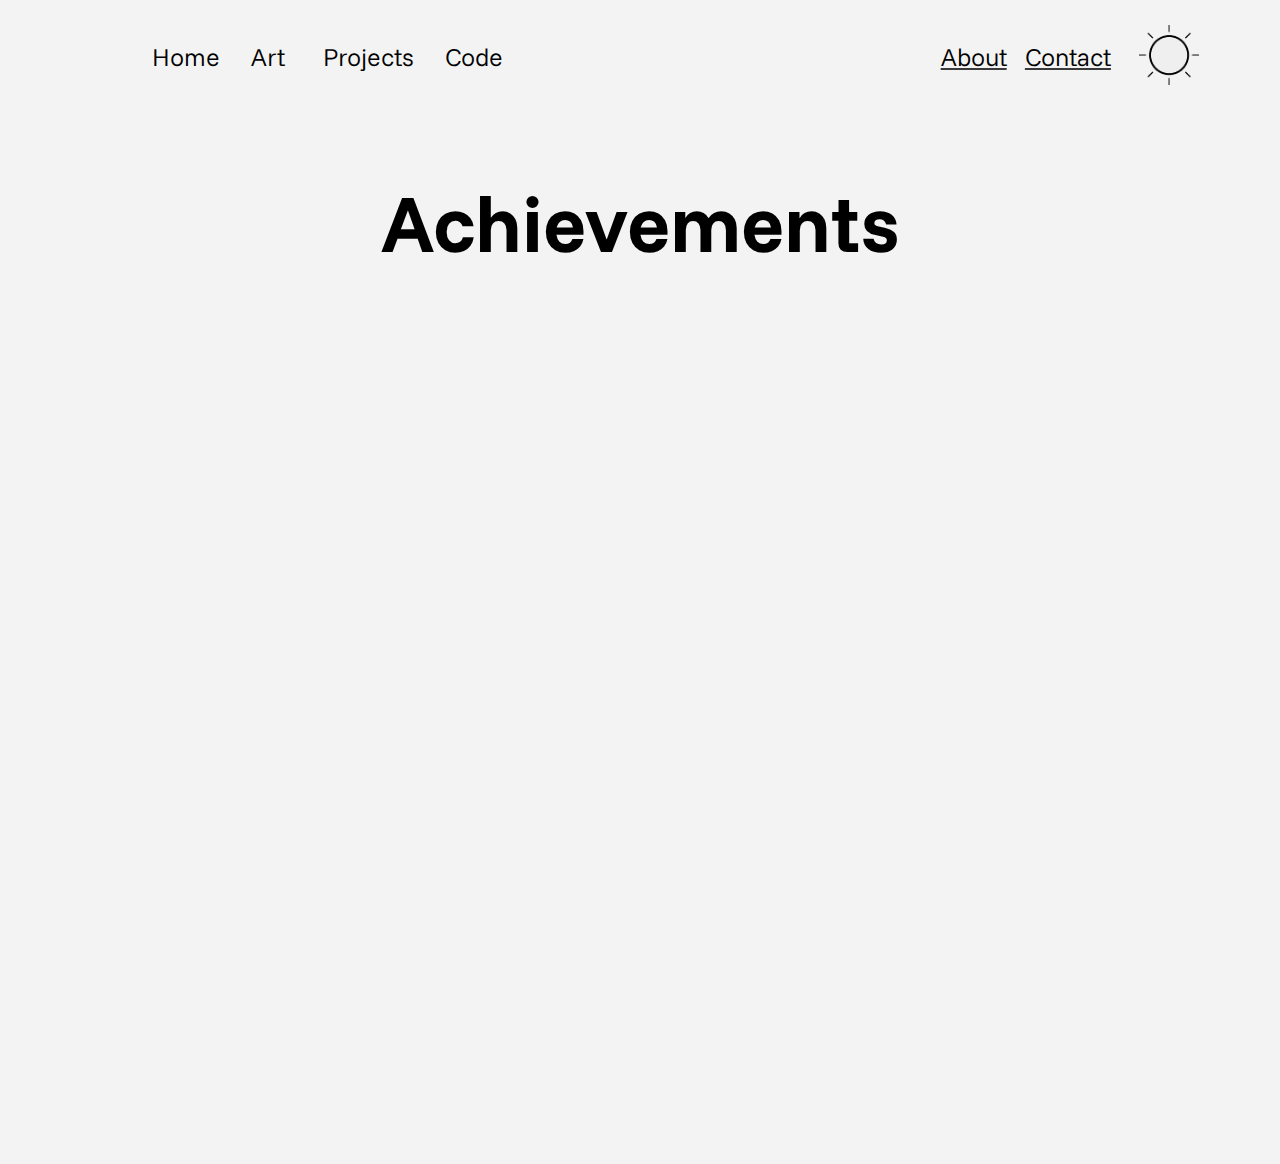
<file: achievements.html>
<!DOCTYPE html>
<html lang = "en">
    <head>
        <meta charset = "utf-8">
        <meta name = "viewport" content = "width = device-width, initial-scale = 1">
        <title>Caitlin Brennan</title>
        
        <link rel="stylesheet" href="assets/css/LargerScreens.css">
        <link rel="stylesheet" href="assets/css/SmallerScreens.css">
        <link rel="icon" href="assets/imgs/Portfolio Logo - Name.png" type="image/x-icon"/>
        <link rel="shortcut icon" href="assets/imgs/Portfolio Logo - Name.png" type="image/x-icon" />
        <link rel="stylesheet" href="https://cdnjs.cloudflare.com/ajax/libs/font-awesome/4.7.0/css/font-awesome.min.css">
        <style>
            @import url('https://fonts.googleapis.com/css2?family=Funnel+Display:wght@300..800&family=Funnel+Sans:ital,wght@0,300..800;1,300..800&family=Indie+Flower&family=Patrick+Hand&family=Truculenta:opsz,wght@12..72,100..900&family=Zain:ital,wght@0,200;0,300;0,400;0,700;0,800;0,900;1,300;1,400&display=swap');
        </style>
    </head>
    <body>

        <div class="topnavicons">
            <img class="heart" onclick="myFunction()">
        <label class="switch">
            <input type="checkbox" onclick="darkMode()" >
        </label>
        </div>
        <div class="topnav">
            <a></a>
            <!-- Navigation links (hidden by default) -->
            <div id="myLinks">
                <img class="exit" onclick="myFunction()">
              <a href="../portfolio/index.html">Home</a>
              <a href="../portfolio/code.html">Code</a>
              <a href="../portfolio/projects.html">Projects</a>
              <a href="../portfolio/achievements.html">Achievements</a>
              <a href="../portfolio/aboutme.html">About</a>
              <a href="../portfolio/contact.html">Contact</a>
            </div>
            <!-- "Hamburger menu" / "Bar icon" to toggle the navigation links -->
  </div>

        <div class="menu-row">
            <a href="../portfolio/index.html" class="home"><h4 class="small-menu">Home</h4></a>
            <a href="../portfolio/art.html" class="art"><h4 class="small-menu">Art</h4></a>
            <a href="../portfolio/projects.html" class="projects"><h4 class="small-menu">Projects</h4></a>
            <a href="../portfolio/code.html" class="code"><h4 class="small-menu">Code</h4></a>
            <a href="../portfolio/aboutme.html" class="about-link-2"><h4 class="small-menu">About</h4></a>
            <a href="../portfolio/contact.html" class="contact"><h4 class="small-menu">Contact</h4></a>
            <label class="switch">
                <input type="checkbox" onclick="darkMode()" >
            </label>
        </div>

        <h2 class="main-headings" id="art">Achievements</h2>
        <h3 class="sub-headings"><b>Gold Volunteer Award 2024</b></h3>
        <p class="achievements">I participated in my school's volunteer award in 2024, where I earned a gold award for<br>doing more than 60 hours of volunteer work. I was presented this award in<br>February 2025 with the school's president in attendance.</p>

        <h3 class="sub-headings"><b>Animation Dingle</b></h3>
        <p class="achievements">I created art assets for a game that was nominated for Best Game Sting at Animation Dingle 2025.<br>Unfortunately, the game was not successful in winning, however, it gave me the chance to develop my skills<br>and to work in a team with other passionate individuals.</p>
    
        <script src = "assets/js/script.js"></script>
    </body>
</html>
</file>
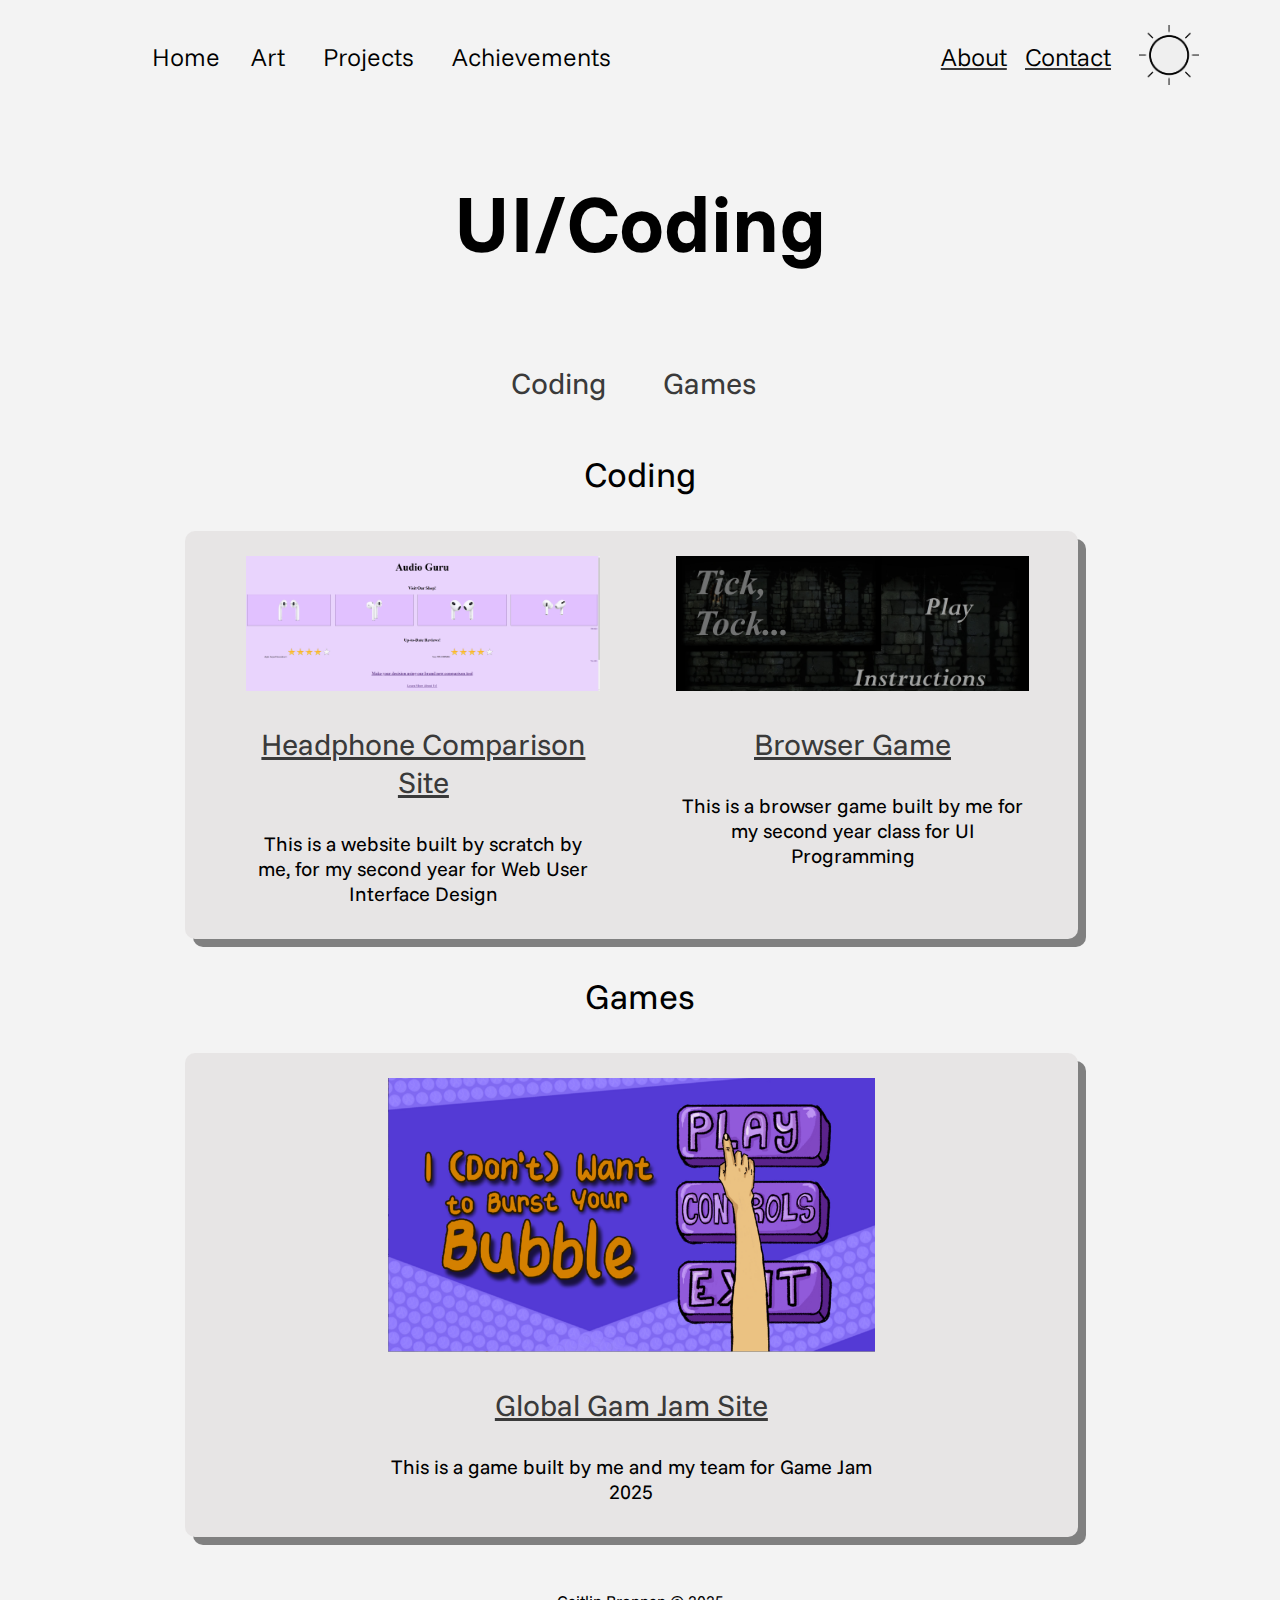
<file: code.html>
<!DOCTYPE html>
<html lang = "en">
    <head>
        <meta charset = "utf-8">
        <meta name = "viewport" content = "width = device-width, initial-scale = 1">
        <title>Caitlin Brennan</title>
        
        <link rel="stylesheet" href="assets/css/LargerScreens.css">
        <link rel="stylesheet" href="assets/css/SmallerScreens.css">
        <link rel="icon" href="assets/imgs/Portfolio Logo - Name.png" type="image/x-icon"/>
        <link rel="shortcut icon" href="assets/imgs/Portfolio Logo - Name.png" type="image/x-icon" />
        <link rel="stylesheet" href="https://cdnjs.cloudflare.com/ajax/libs/font-awesome/4.7.0/css/font-awesome.min.css">
        <style>
            @import url('https://fonts.googleapis.com/css2?family=Funnel+Display:wght@300..800&family=Funnel+Sans:ital,wght@0,300..800;1,300..800&family=Indie+Flower&family=Patrick+Hand&family=Truculenta:opsz,wght@12..72,100..900&family=Zain:ital,wght@0,200;0,300;0,400;0,700;0,800;0,900;1,300;1,400&display=swap');
        </style>
    </head>
    <body>

        <div class="topnavicons">
            <img class="heart" onclick="myFunction()">
        <label class="switch">
            <input type="checkbox" onclick="darkMode()" >
        </label>
        </div>
        <div class="topnav">
                    <a></a>
                    <!-- Navigation links (hidden by default) -->
                    <label class="switch">
                        <input type="checkbox" onclick="darkMode()" >
                    </label>
                    <div id="myLinks">
                        <img class="exit" onclick="myFunction()">
                      <a href="../portfolio/index.html">Home</a>
                      <a href="../portfolio/art.html">Art</a>
                      <a href="../portfolio/projects.html">Projects</a>
                      <a href="../portfolio/achievements.html">Achievements</a>
                      <a href="../portfolio/aboutme.html">About</a>
                      <a href="../portfolio/contact.html">Contact</a>
                    </div>
                    <!-- "Hamburger menu" / "Bar icon" to toggle the navigation links -->
          </div>

        <div class="menu-row">
            <a href="../portfolio/index.html" class="home"><h4 class="small-menu">Home</h4></a>
            <a href="../portfolio/art.html" class="art"><h4 class="small-menu">Art</h4></a>
            <a href="../portfolio/projects.html" class="projects"><h4 class="small-menu">Projects</h4></a>
            <a href="../portfolio/achievements.html" class="code"><h4 class="small-menu">Achievements</h4></a>
            <a href="../portfolio/aboutme.html" class="about-link"><h4 class="small-menu">About</h4></a>
            <a href="../portfolio/contact.html" class="contact"><h4 class="small-menu">Contact</h4></a>
            <label class="switch">
                <input type="checkbox" onclick="darkMode()" >
            </label>
        </div>
        <h2 class="main-headings">UI/Coding</h2>
        <div class="subheadingsbox">
            <div class="subheadings">
                <a class="subart" href="#coding">Coding</a>
                <a class="subart" href="#games">Games</a>
            </div>
        </div>
        <h3 id="coding" class="codeheadings">Coding</h3>
        <div class="rowsite">
            <div class="columnsites">
                <img src="assets/imgs/coding/audioguru-home.png" style="margin-right:auto; margin-left:auto; width:100%">
                <p class="sitelink" onclick="openHeadphone()">Headphone Comparison Site</p>
                <p class="info">This is a website built by scratch by me, for my second year for Web User Interface Design</p>
            </div>
            <div class="columnsites">
                <img src="assets/imgs/coding/ticktock.png" style="margin-right:auto; margin-left:auto; width:100%">
                <p class="sitelink" onclick="openGame()">Browser Game</p>
                <p class="info">This is a browser game built by me for my second year class for UI Programming</p>
            </div>
        </div>
        <h3 id="games" class="codeheadings">Games</h3>
        <div class="rowgame"> 
            <div class="columngame" style="margin-right:auto; margin-left:auto;">
                <img src="assets/imgs/coding/main_screen.png" style="width:100%">
                <p class="sitelink" onclick="openGameJam()">Global Gam Jam Site</p>
                <p class="info">This is a game built by me and my team for Game Jam 2025</p>
            </div>
        </div>
        <div class="pagebottom">
            <p class="copyrightcode">Caitlin Brennan © 2025</p>
        </div>
        <script src = "assets/js/script.js"></script>
    </body>
</html>
</file>
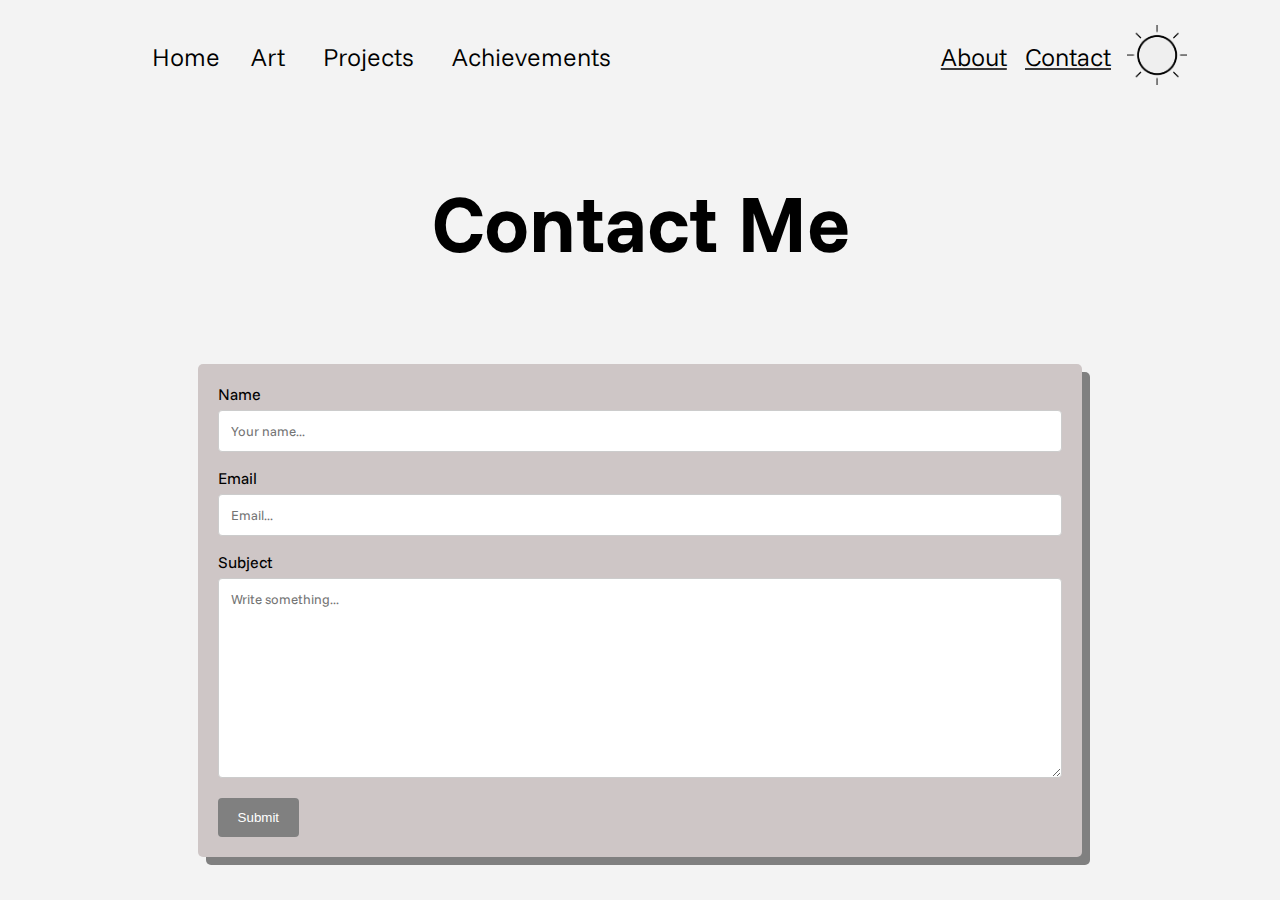
<file: contact.html>
<!DOCTYPE html>
<html lang = "en">
    <head>
        <meta charset = "utf-8">
        <meta name = "viewport" content = "width = device-width, initial-scale = 1">
        <title>Caitlin Brennan</title>
        
        <link rel="stylesheet" href="assets/css/LargerScreens.css">
        <link rel="stylesheet" href="assets/css/SmallerScreens.css">
        <link rel="icon" href="assets/imgs/Portfolio Logo - Name.png" type="image/x-icon"/>
        <link rel="shortcut icon" href="assets/imgs/Portfolio Logo - Name.png" type="image/x-icon" />
        <style>
            @import url('https://fonts.googleapis.com/css2?family=Funnel+Display:wght@300..800&family=Funnel+Sans:ital,wght@0,300..800;1,300..800&family=Indie+Flower&family=Patrick+Hand&family=Truculenta:opsz,wght@12..72,100..900&family=Zain:ital,wght@0,200;0,300;0,400;0,700;0,800;0,900;1,300;1,400&display=swap');
        </style>
    </head>
    <body>

        <div class="topnavicons">
            <img class="heart" onclick="myFunction()">
        <label class="switch">
            <input type="checkbox" onclick="darkMode()" >
        </label>
        </div>
        <div class="topnav">
            <a></a>
            <!-- Navigation links (hidden by default) -->
            <label class="switch">
                <input type="checkbox" onclick="darkMode()" >
            </label>
            <div id="myLinks">
                <img class="exit" onclick="myFunction()">
              <a href="../portfolio/index.html">Home</a>
              <a href="../portfolio/code.html">Code</a>
              <a href="../portfolio/projects.html">Projects</a>
              <a href="../portfolio/achievements.html">Achievements</a>
              <a href="../portfolio/aboutme.html">About</a>
              <a href="../portfolio/contact.html">Contact</a>
            </div>
            <!-- "Hamburger menu" / "Bar icon" to toggle the navigation links -->
  </div>
        
                <div class="menu-row">
                    <a href="../portfolio/index.html" class="home"><h4 class="small-menu">Home</h4></a>
                    <a href="../portfolio/art.html" class="art"><h4 class="small-menu">Art</h4></a>
                    <a href="../portfolio/projects.html" class="projects"><h4 class="small-menu">Projects</h4></a>
                    <a href="../portfolio/achievements.html" class="code"><h4 class="small-menu">Achievements</h4></a>
                    <a href="../portfolio/aboutme.html" class="about-link"><h4 class="small-menu">About</h4></a>
                    <a href="../portfolio/contact.html" class="contact"><h4 class="small-menu">Contact</h4></a>
                    <label class="switch" style="margin-left: 2%;">
                        <input type="checkbox" onclick="darkMode()" >
                        <span class="slider round"></span>
                    </label>
                </div>

                <h2 class="main-headings">Contact Me</h2>

            <div class="container">
                <form action="https://api.web3forms.com/submit" method="POST">
                    <input type="hidden" name="access_key" value="aa18f1d0-b8a5-4a62-9540-df4d0221b2a6">

                    <label for="name">Name</label>
                    <input type="text" id="fname" name="name" placeholder="Your name..." required>

                    <label for="email">Email</label>
                    <input type="email" id="email" name="email" placeholder="Email..." required>

                    <label for="message">Subject</label>
                    <textarea id="text" name="message" placeholder="Write something..." style="height:200px" required></textarea>

                    <input type="submit" value="Submit">
                </form>
            </div>
        <script src = "assets/js/script.js"></script>
    </body>
</html>
</file>
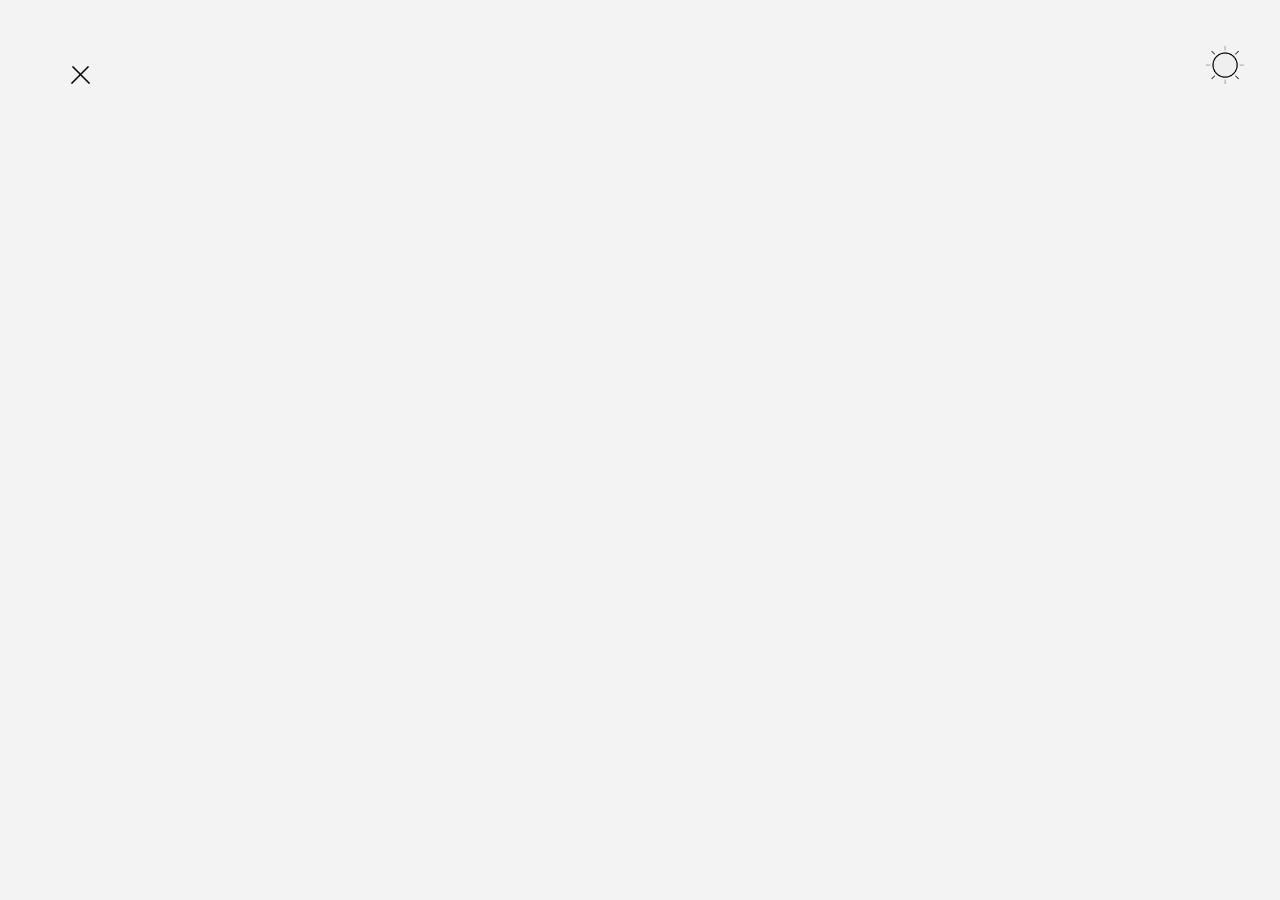
<file: menu.html>
<!DOCTYPE html>
<html lang = "en">
    <head>
        <meta charset = "utf-8">
        <meta name = "viewport" content = "width = device-width, initial-scale = 1">
        <title>Caitlin Brennan</title>
        
        <link rel="stylesheet" href="assets/css/LargerScreens.css">
        <link rel="stylesheet" href="assets/css/SmallerScreens.css">
        <link rel="icon" href="assets/imgs/Portfolio Logo - Name.png" type="image/x-icon"/>
        <link rel="shortcut icon" href="assets/imgs/Portfolio Logo - Name.png" type="image/x-icon" />
        <style>
            @import url('https://fonts.googleapis.com/css2?family=Funnel+Display:wght@300..800&family=Funnel+Sans:ital,wght@0,300..800;1,300..800&family=Indie+Flower&family=Patrick+Hand&family=Truculenta:opsz,wght@12..72,100..900&family=Zain:ital,wght@0,200;0,300;0,400;0,700;0,800;0,900;1,300;1,400&display=swap');
        </style>
    </head>
    <body>
        <div class="menu-space">
            <a href="../portfolio/index.html"><img class="exit"></a>
            <label class="switch-menu">
                <input type="checkbox" onclick="darkMode()" >
            </label>
            <div class="menurow">
                <div class="menu-box">
                    <a href="../portfolio/art.html" class="menu-link"><h2 class="art-menu">Art</h2></a>
                </div>
                <div class="menu-box">
                    <a href="../portfolio/projects.html" class="menu-link"><h2 class="project-menu">Projects</h2></a>
                </div>
                <div class="menu-box">
                    <a href="../portfolio/code.html" class="menu-link"><h2 class="code-menu">Code</h2></a>
                </div>
                <div class="menu-box-2">
                    <a href="../portfolio/achievements.html" class="menu-link"><h3 class="achievement-menu">Achievements</h3></a>
                </div>
            </div>
        </div>
        <script src = "assets/js/script.js"></script>
    </body>
</html>
</file>
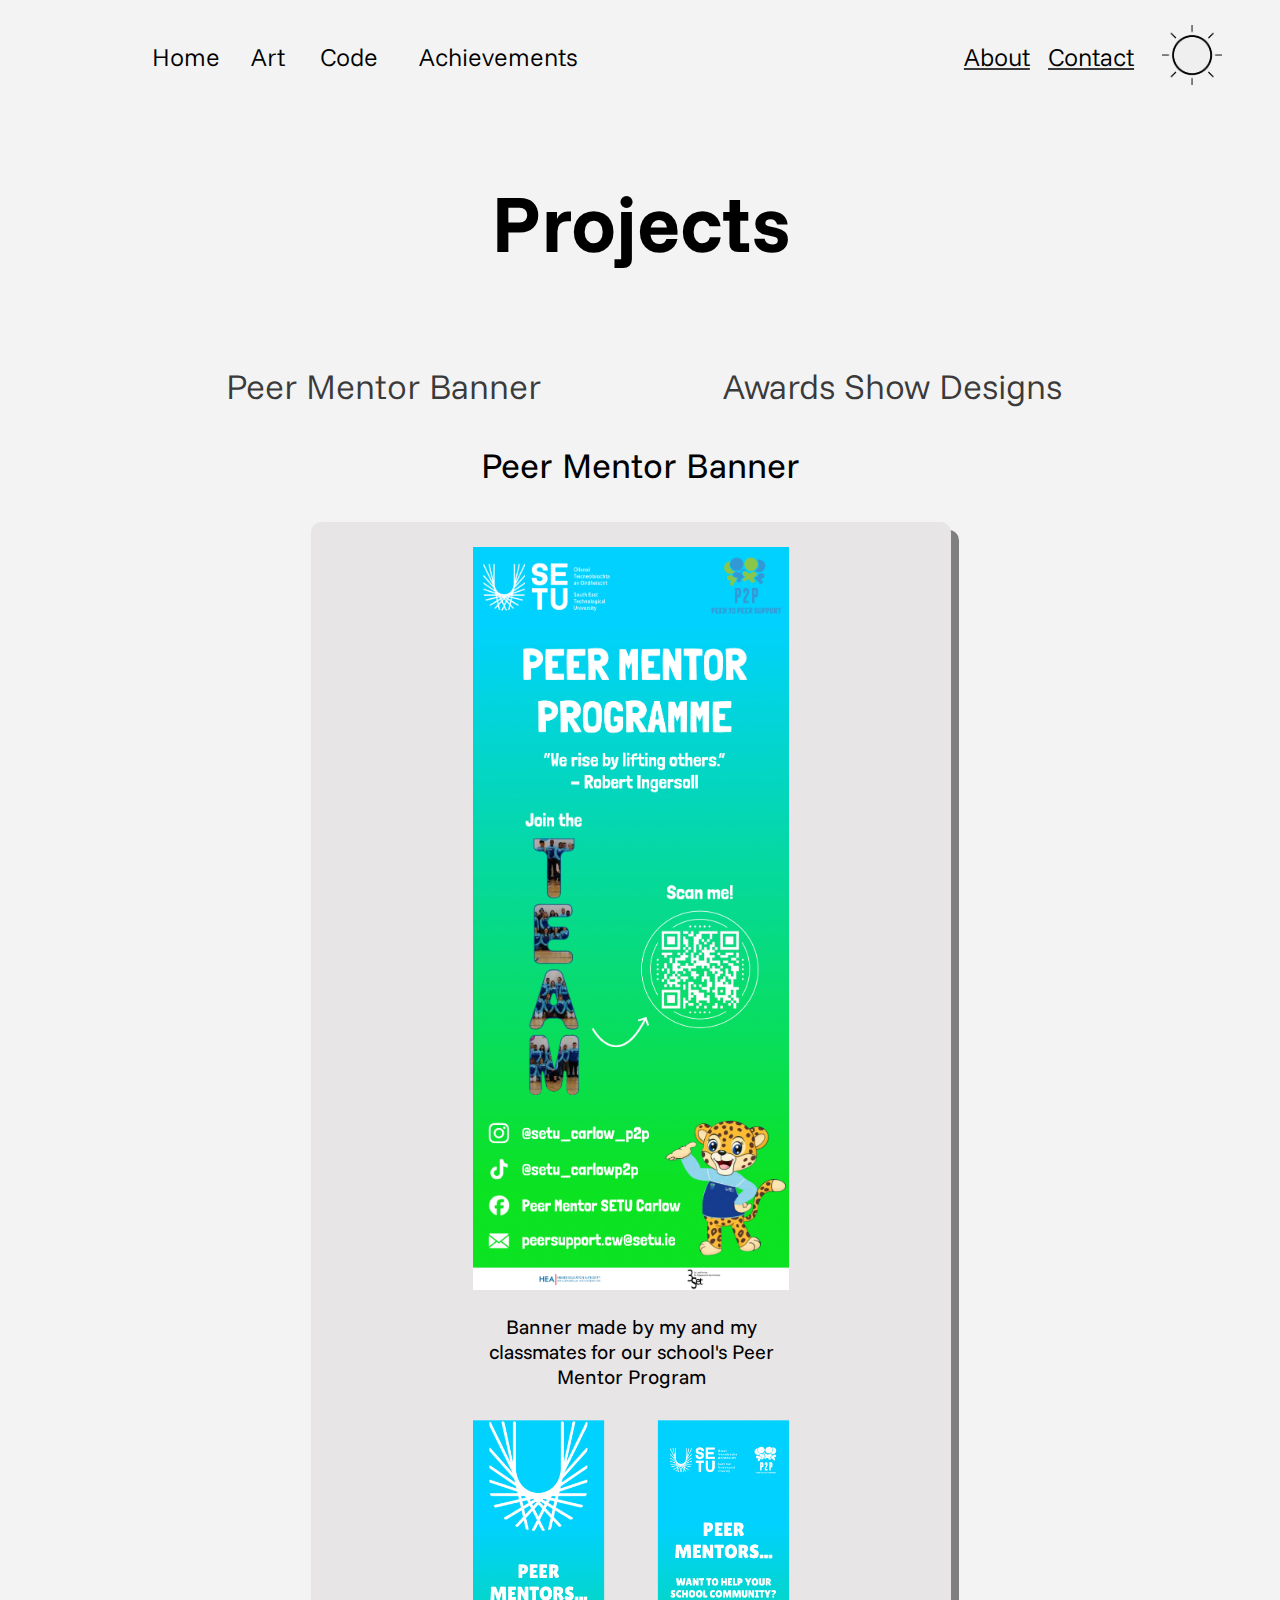
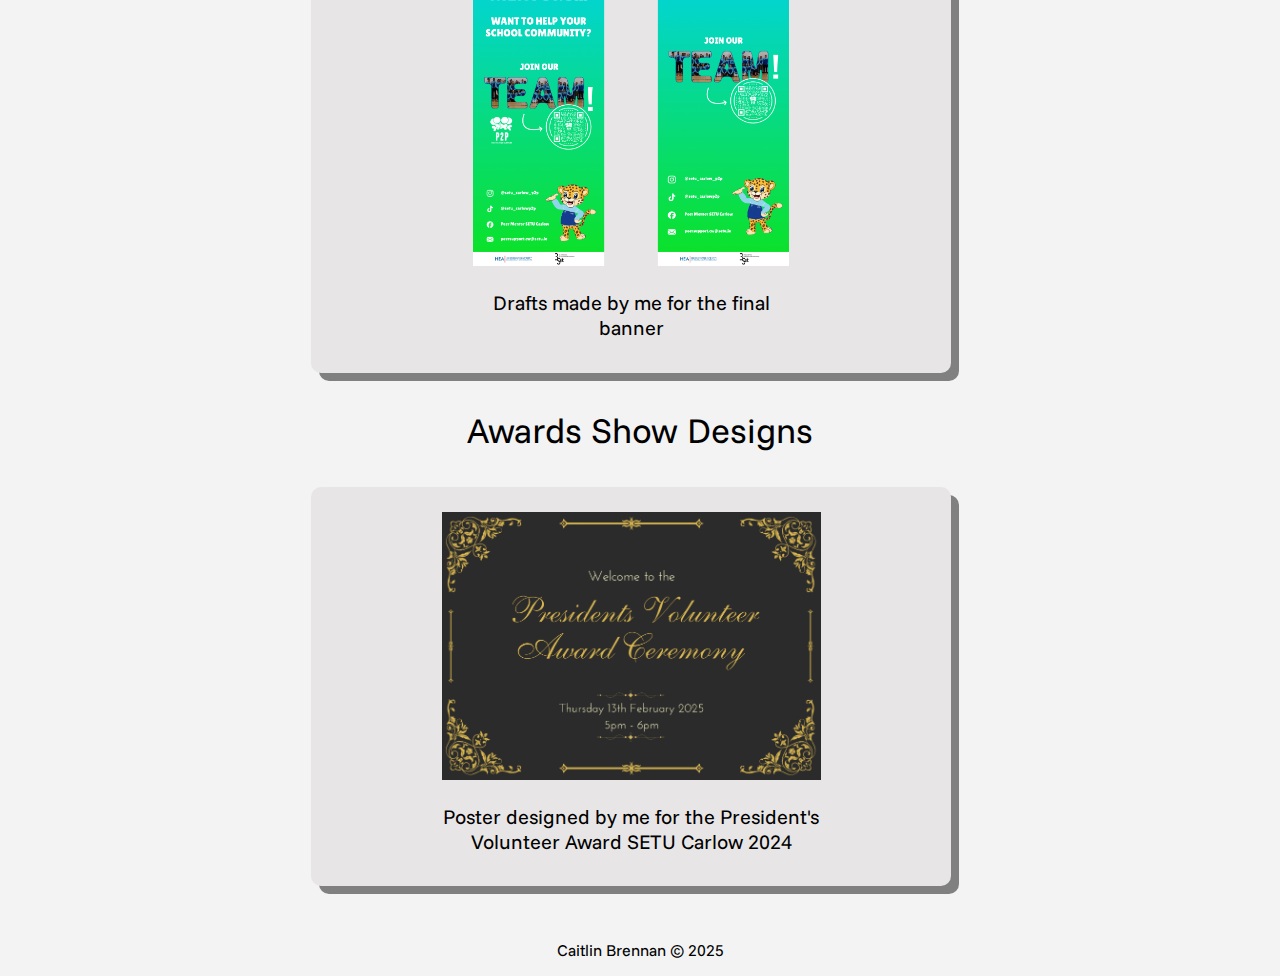
<file: projects.html>
<!DOCTYPE html>
<html lang = "en">
    <head>
        <meta charset = "utf-8">
        <meta name = "viewport" content = "width = device-width, initial-scale = 1">
        <title>Caitlin Brennan</title>
        
        <link rel="stylesheet" href="assets/css/LargerScreens.css">
        <link rel="stylesheet" href="assets/css/SmallerScreens.css">
        <link rel="icon" href="assets/imgs/Portfolio Logo - Name.png" type="image/x-icon"/>
        <link rel="shortcut icon" href="assets/imgs/Portfolio Logo - Name.png" type="image/x-icon" />
        <link rel="stylesheet" href="https://cdnjs.cloudflare.com/ajax/libs/font-awesome/4.7.0/css/font-awesome.min.css">
        <style>
            @import url('https://fonts.googleapis.com/css2?family=Funnel+Display:wght@300..800&family=Funnel+Sans:ital,wght@0,300..800;1,300..800&family=Indie+Flower&family=Patrick+Hand&family=Truculenta:opsz,wght@12..72,100..900&family=Zain:ital,wght@0,200;0,300;0,400;0,700;0,800;0,900;1,300;1,400&display=swap');
        </style>
    </head>
    <body>
        <div class="topnavicons">
            <img class="heart" onclick="myFunction()">
        <label class="switch">
            <input type="checkbox" onclick="darkMode()" >
        </label>
        </div>
        <div class="topnav">
                    <a></a>
                    <!-- Navigation links (hidden by default) -->
                    <div id="myLinks">
                        <img class="exit" onclick="myFunction()">
                        <a href="../portfolio/index.html">Home</a>
                        <a href="../portfolio/art.html">Art</a>
                        <a href="../portfolio/code.html">Code</a>
                        <a href="../portfolio/achievements.html">Achievements</a>
                        <a href="../portfolio/aboutme.html">About</a>
                        <a href="../portfolio/contact.html">Contact</a>
                    </div>
                    <!-- "Hamburger menu" / "Bar icon" to toggle the navigation links -->
            </div>

        <div class="menu-row">
            <a href="../portfolio/index.html" class="home"><h4 class="small-menu">Home</h4></a>
            <a href="../portfolio/art.html" class="art"><h4 class="small-menu">Art</h4></a>
            <a href="../portfolio/code.html" class="code"><h4 class="small-menu">Code</h4></a>
            <a href="../portfolio/achievements.html" class="code"><h4 class="small-menu">Achievements</h4></a>
            <a href="../portfolio/aboutme.html" class="about-link-3"><h4 class="small-menu">About</h4></a>
            <a href="../portfolio/contact.html" class="contact"><h4 class="small-menu">Contact</h4></a>
            <label class="switch">
                <input type="checkbox" onclick="darkMode()" >
            </label>
        </div>

        <h2 class="main-headings">Projects</h2>

        <div class="subheadingsbox">
            <div class="subheadingsproj">
                <a class="subproj" href="#peermentor">Peer Mentor Banner</a>
                <a class="subproj" href="#awards">Awards Show Designs</a>
            </div>
        </div>

        <h3 id="peermentor" class="projectheadings">Peer Mentor Banner</h3>
        <div class="mentorrow"> 
            <div class="mentorcolumn">
                <img src="assets/imgs/artwork/850x2000.png" style="width:100%">
                <p class="info">Banner made by my and my classmates for our school's Peer Mentor Program</p>
                <img src="assets/imgs/artwork/Caitlin - Drafts (1).png" style="width: 100%">
                <p class="info">Drafts made by me for the final banner</p>
            </div>
        </div>
        <h3 id="awards" class="projectheadings">Awards Show Designs</h3>
        <div class="awardrow"> 
            <div class="awardcolumn">
                <img src="assets/imgs/artwork/Awards Poster - Landscape.png" style="width:100%">
                <p class="info">Poster designed by me for the President's Volunteer Award SETU Carlow 2024</p>
            </div>
        </div>

        <div class="pagebottom">
            <p class="copyrightcode">Caitlin Brennan © 2025</p>
        </div>
        <script src = "assets/js/script.js"></script>
    </body>
</html>
</file>
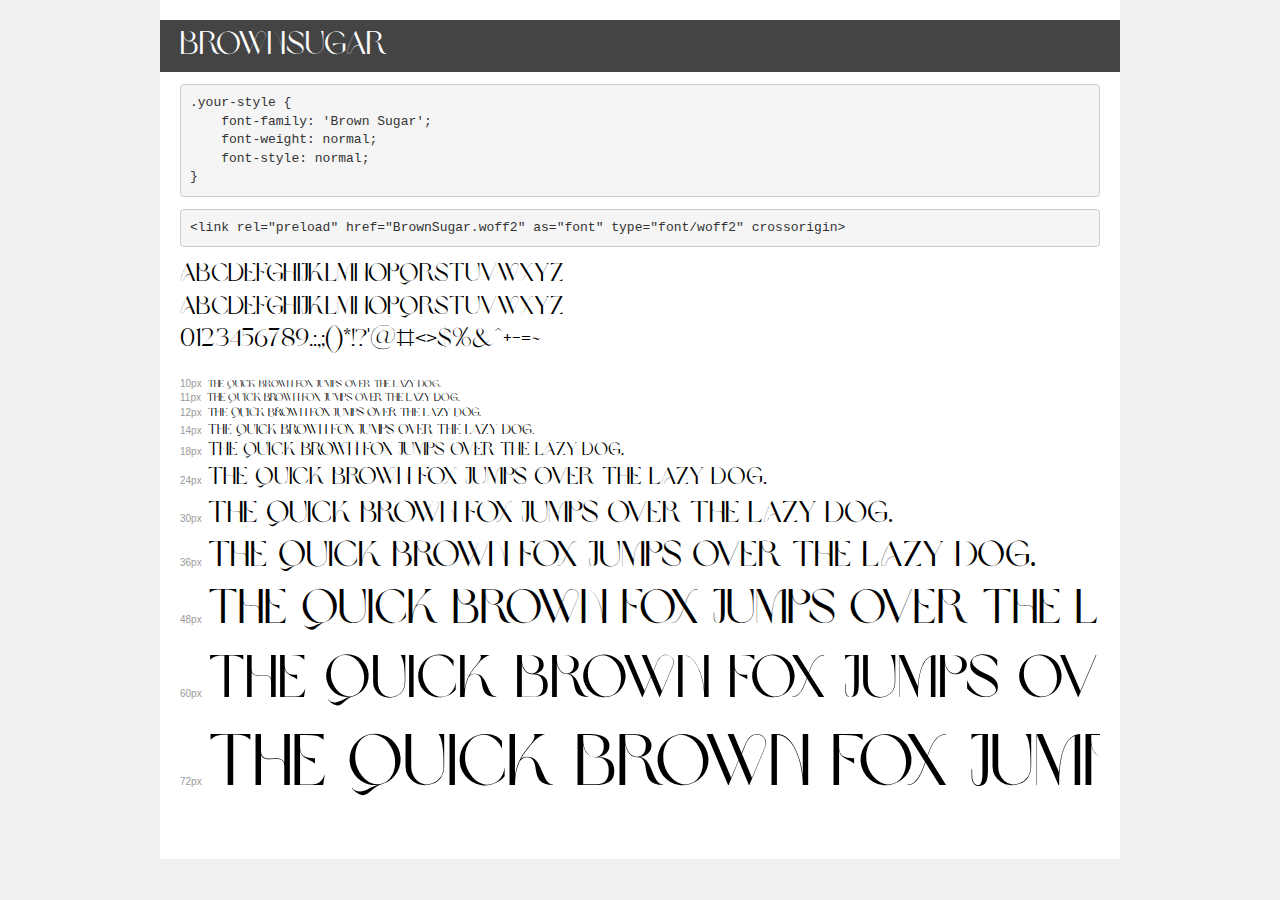
<file: assets/fonts/demo.html>
<!DOCTYPE html>
<html lang="en">
<head>
    <meta charset="utf-8">
    <meta http-equiv="X-UA-Compatible" content="IE=edge">
    <meta name="viewport" content="width=device-width, initial-scale=1">
    <meta name="robots" content="noindex, noarchive">
    <meta name="format-detection" content="telephone=no">
    <title>Transfonter demo</title>
    <link href="stylesheet.css" rel="stylesheet">
    <style>
        /*
        http://meyerweb.com/eric/tools/css/reset/
        v2.0 | 20110126
        License: none (public domain)
        */
        html, body, div, span, applet, object, iframe,
        h1, h2, h3, h4, h5, h6, p, blockquote, pre,
        a, abbr, acronym, address, big, cite, code,
        del, dfn, em, img, ins, kbd, q, s, samp,
        small, strike, strong, sub, sup, tt, var,
        b, u, i, center,
        dl, dt, dd, ol, ul, li,
        fieldset, form, label, legend,
        table, caption, tbody, tfoot, thead, tr, th, td,
        article, aside, canvas, details, embed,
        figure, figcaption, footer, header, hgroup,
        menu, nav, output, ruby, section, summary,
        time, mark, audio, video {
            margin: 0;
            padding: 0;
            border: 0;
            font-size: 100%;
            font: inherit;
            vertical-align: baseline;
        }
        /* HTML5 display-role reset for older browsers */
        article, aside, details, figcaption, figure,
        footer, header, hgroup, menu, nav, section {
            display: block;
        }
        body {
            line-height: 1;
        }
        ol, ul {
            list-style: none;
        }
        blockquote, q {
            quotes: none;
        }
        blockquote:before, blockquote:after,
        q:before, q:after {
            content: '';
            content: none;
        }
        table {
            border-collapse: collapse;
            border-spacing: 0;
        }
        /* demo styles */
        body {
            background: #f0f0f0;
            color: #000;
        }
        .page {
            background: #fff;
            width: 920px;
            margin: 0 auto;
            padding: 20px 20px 0 20px;
            overflow: hidden;
        }
        .font-container {
            overflow-x: auto;
            overflow-y: hidden;
            margin-bottom: 40px;
            line-height: 1.3;
            white-space: nowrap;
            padding-bottom: 5px;
        }
        h1 {
            position: relative;
            background: #444;
            font-size: 32px;
            color: #fff;
            padding: 10px 20px;
            margin: 0 -20px 12px -20px;
        }
        .letters {
            font-size: 25px;
            margin-bottom: 20px;
        }
        .s10:before {
            content: '10px';
        }
        .s11:before {
            content: '11px';
        }
        .s12:before {
            content: '12px';
        }
        .s14:before {
            content: '14px';
        }
        .s18:before {
            content: '18px';
        }
        .s24:before {
            content: '24px';
        }
        .s30:before {
            content: '30px';
        }
        .s36:before {
            content: '36px';
        }
        .s48:before {
            content: '48px';
        }
        .s60:before {
            content: '60px';
        }
        .s72:before {
            content: '72px';
        }
        .s10:before, .s11:before, .s12:before, .s14:before,
        .s18:before, .s24:before, .s30:before, .s36:before,
        .s48:before, .s60:before, .s72:before {
            font-family: Arial, sans-serif;
            font-size: 10px;
            font-weight: normal;
            font-style: normal;
            color: #999;
            padding-right: 6px;
        }
        pre {
            display: block;
            padding: 9px;
            margin: 0 0 12px;
            font-family: Monaco, Menlo, Consolas, "Courier New", monospace;
            font-size: 13px;
            line-height: 1.428571429;
            color: #333;
            font-weight: normal;
            font-style: normal;
            background-color: #f5f5f5;
            border: 1px solid #ccc;
            overflow-x: auto;
            border-radius: 4px;
        }
        /* responsive */
        @media (max-width: 959px) {
            .page {
                width: auto;
                margin: 0;
            }
        }
    </style>
</head>
<body>
<div class="page">
    <div class="demo">
        <h1 style="font-family: 'Brown Sugar'; font-weight: normal; font-style: normal;">BrownSugar</h1>
        <pre title="Usage">.your-style {
    font-family: 'Brown Sugar';
    font-weight: normal;
    font-style: normal;
}</pre>
        <pre title="Preload (optional)">
&lt;link rel=&quot;preload&quot; href=&quot;BrownSugar.woff2&quot; as=&quot;font&quot; type=&quot;font/woff2&quot; crossorigin&gt;</pre>
        <div class="font-container" style="font-family: 'Brown Sugar'; font-weight: normal; font-style: normal;">
            <p class="letters">
                abcdefghijklmnopqrstuvwxyz<br>
ABCDEFGHIJKLMNOPQRSTUVWXYZ<br>
                0123456789.:,;()*!?'@#&lt;&gt;$%&^+-=~
            </p>
            <p class="s10" style="font-size: 10px;">The quick brown fox jumps over the lazy dog.</p>
            <p class="s11" style="font-size: 11px;">The quick brown fox jumps over the lazy dog.</p>
            <p class="s12" style="font-size: 12px;">The quick brown fox jumps over the lazy dog.</p>
            <p class="s14" style="font-size: 14px;">The quick brown fox jumps over the lazy dog.</p>
            <p class="s18" style="font-size: 18px;">The quick brown fox jumps over the lazy dog.</p>
            <p class="s24" style="font-size: 24px;">The quick brown fox jumps over the lazy dog.</p>
            <p class="s30" style="font-size: 30px;">The quick brown fox jumps over the lazy dog.</p>
            <p class="s36" style="font-size: 36px;">The quick brown fox jumps over the lazy dog.</p>
            <p class="s48" style="font-size: 48px;">The quick brown fox jumps over the lazy dog.</p>
            <p class="s60" style="font-size: 60px;">The quick brown fox jumps over the lazy dog.</p>
            <p class="s72" style="font-size: 72px;">The quick brown fox jumps over the lazy dog.</p>
        </div>
    </div>

</div>
</body>
</html>
</file>
<file: assets/css/LargerScreens.css>
body{
    background-color: rgb(243, 243, 243); 
}

/*Fonts*/
.funnel-sans-heading {
    font-family: "Funnel Sans", serif;
    font-optical-sizing: auto;
    font-weight: 400;
    font-style: normal;
}
@font-face {
  font-family: 'Brown Sugar';
  src: url('BrownSugar.woff2') format('woff2'),
  url('fonts/BrownSugar-.eot');
    src: url('fonts/BrownSugar-.eot?#iefix') format('embedded-opentype'),
      url('BrownSugar.woff') format('woff'),
      url('../fonts/Brown-Sugar/BrownSugar .ttf'),
      url('fonts/BrownSugar-.svg#Brown Sugar') format('svg');
  font-weight: normal;
  font-style: normal;
  font-display: swap;
}



/*Rows*/
.row {
    display: -ms-flexbox; /* IE10 */
    display: flex;
    -ms-flex-wrap: wrap; /* IE10 */
    align-items: flex-start;
    flex-wrap: wrap;
    padding: 0 4px;
    background-color: #e7e5e5;
    box-shadow: 8px 8px grey;
    border-radius: 10px;
    width: 40%;
    padding-top: 2%;
    padding-bottom: 1%;
    margin-left: 29.5%;
}
.column {
    -ms-flex: 25%;
    flex: 25%;
    max-width: 70%;
    padding: 0 4px;
    margin-left: auto;
    margin-right: auto;
}
.column img {
  flex-shrink: 1;
}
.menurow {
  display: -ms-flexbox; /* IE10 */
  display: flex;
  -ms-flex-wrap: wrap; /* IE10 */
  align-items: flex-start;
  flex-wrap: wrap;
  padding: 0 4px;
  text-align: center;
  justify-content: center;
  justify-content: space-evenly;
  margin-top: 10%;
}
.menu-box{
  background-color: rgb(177, 177, 177);
  width: 20%;
  border-radius: 20px;
}
.menu-box-2{
  background-color: rgb(177, 177, 177);
  width: 28%;
  height: 230px;
  border-radius: 20px;
}
.menu-row {
  display: -ms-flexbox; /* IE10 */
  display: flex;
  -ms-flex-wrap: wrap; /* IE10 */
  align-items: flex-start;
  flex-wrap: wrap;
  padding: 0 4px;
  margin-left: 5%;
}
.ThreeDrow {
  display: -ms-flexbox; /* IE10 */
  display: flex;
  -ms-flex-wrap: wrap; /* IE10 */
  align-items: flex-start;
  flex-wrap: wrap;
  padding: 0 4px;
  background-color: #e7e5e5;
  box-shadow: 8px 8px grey;
  border-radius: 10px;
  width: 40%;
  padding-top: 2%;
  padding-bottom: 1%;
  margin-left: 29.5%;
}
.rowsocials {
  display: -ms-flexbox;
  display: flex;
  -ms-flex-wrap: wrap;
  flex-wrap: wrap;
  padding: 0 4px;
  align-items: center;
}
.rowgame {
  display: -ms-flexbox;
  display: flex;
  -ms-flex-wrap: wrap;
  flex-wrap: wrap;
  padding: 0 4px;
  background-color: #e7e5e5;
  box-shadow: 8px 8px grey;
  border-radius: 10px;
  width: 50%;
  padding-top: 2%;
  padding-bottom: 1%;
  margin-left: 24%;
}
.rowanimatics {
  justify-content: space-evenly;
  display: -ms-flexbox;
  display: flex;
  -ms-flex-wrap: wrap;
  flex-wrap: wrap;
  background-color: #e7e5e5;
  box-shadow: 8px 8px grey;
  border-radius: 10px;
  width: 40%;
  padding-top: 2%;
  padding-bottom: 1%;
  margin-left: 29.5%;
}
.rowsite{
  display: -ms-flexbox;
  display: flex;
  -ms-flex-wrap: wrap;
  flex-wrap: wrap;
  padding: 0 4px;
  background-color: #e7e5e5;
  box-shadow: 8px 8px grey;
  border-radius: 10px;
  width: 80%;
  padding-top: 2%;
  padding-bottom: 1%;
  margin-left: 9.5%;
}
.mentorrow {
  display: -ms-flexbox;
  display: flex;
  -ms-flex-wrap: wrap;
  flex-wrap: wrap;
  padding: 0 4px;
  background-color: #e7e5e5;
  box-shadow: 8px 8px grey;
  border-radius: 10px;
  width: 50%;
  padding-top: 2%;
  padding-bottom: 1%;
  margin-left: 24%;
}
.awardrow {
  display: -ms-flexbox;
  display: flex;
  -ms-flex-wrap: wrap;
  flex-wrap: wrap;
  padding: 0 4px;
  background-color: #e7e5e5;
  box-shadow: 8px 8px grey;
  border-radius: 10px;
  width: 50%;
  padding-top: 2%;
  padding-bottom: 1%;
  margin-left: 24%;
}

/*Columns*/
.columngame {
  -ms-flex: 25%;
  flex: 25%;
  max-width: 55%;
  padding: 0 4px;
}
.animatics{
  -ms-flex: 25%;
  flex: 25%;
  max-width: 100%;
  padding: 0 4px;
  margin-left: 25%;
}
.columnsocial{
  -ms-flex: 25%;
  flex: 25%;
  max-width: 18%;
  padding: 0 4px;
  transition: transform 0.3s ease-in-out;
}
.columnsocial:hover{
  cursor: pointer;
  transform: scale(1.2);
}
.columnsocial img{
  width: 100%;
}
.ThreeDcolumn {
  -ms-flex: 25%;
  flex: 25%;
  max-width: 60%;
  padding: 0 4px;
  margin-left: auto;
  margin-right: auto;
}
.mentorcolumn {
  -ms-flex: 25%;
  flex: 25%;
  max-width: 30%;
  padding: 0 4px;
  margin-left: auto;
  margin-right: auto;
}
.awardcolumn {
  -ms-flex: 25%;
  flex: 25%;
  max-width: 60%;
  padding: 0 4px;
  margin-left: auto;
  margin-right: auto;
}
.columnsocial:hover{
  cursor: pointer;
  transform: scale(1.2);
}
.columnsocial img{
  width: 100%;
}
.columnsites{
  -ms-flex: 25%;
  flex: 25%;
  max-width: 40%;
  padding-left: 6.5%;
  padding-right: 2%;
}


/*Heading Animations*/
.name{
  opacity: 0;
  transform: translateY(20px);
  animation: fadeInUp 1s ease-in-out forwards;
}
.about{
  opacity: 0;
  transform: translateY(20px);
  animation: fadeInUp 1s ease-in-out forwards;
  animation-delay: 0.5s;
}
.mywork{
  opacity: 0;
  transform: translateY(20px);
  animation: fadeInUp 1s ease-in-out forwards;
  animation-delay: 0.5s;
}
/*.exit{
  opacity: 0;
  transform: translateY(20px);
  animation: fadeInUp 1s ease-in-out forwards;
}*/
.menurow{
  opacity: 0;
  transform: translateY(20px);
  animation: fadeInUp 0.4s ease-in-out forwards;
}

@keyframes fadeIn {
  0% {
      opacity: 0;
      transform: translateY(-20px);
  }
  100% {
      opacity: 1;
      transform: translateY(0);
  }
}
@keyframes fadeInUp {
  0% {
      opacity: 0;
      transform: translateY(20px);
  }
  100% {
      opacity: 1;
      transform: translateY(0);
  }
}

.about::after {
  content: "";
  position: absolute;
  width: 100%;
  height: 2px;
  bottom: 0;
  left: 0;
  background-color: rgb(73, 73, 73);
  transform: scaleX(0);
  transition: transform 0.4s ease-in-out;
}
.about:hover::after {
  transform: scaleX(1);
}

.aboutheading{
  opacity: 0;
  transform: translateY(20px);
  animation: fadeInUp 1s ease-in-out forwards;
}

.mywork::after {
  content: "";
  position: absolute;
  width: 100%;
  height: 2px;
  bottom: 0;
  left: 0;
  background-color: rgb(73, 73, 73);
  transform: scaleX(0);
  transition: transform 0.4s ease-in-out;
}
.mywork:hover::after {
  transform: scaleX(1);
}

/*Same for all pages*/
.about:hover{
  cursor: pointer;
  color: rgb(73, 73, 73);
}
.aboutlink{
  text-decoration: none;
}
.subheadingsbox{
  color: rgb(177, 177, 177);
  width: 99%;
}
.links{
  font-family: 'Funnel Sans';
  color: rgb(73, 73, 73);
  font-weight: 200;
  text-align: center;
}
.mywork:hover{
  cursor: pointer;
  color: #000;
}
.worklink{
  text-decoration: none;
}

.main-headings{
  transition: color 0.3s ease-in-out;
  text-align: center;
  font-family: 'Funnel Sans';
}
.subheadings{
  text-align: center;
  font-family: 'Funnel Sans';
}
.artheadings{
  transition: color 0.3s ease-in-out;
  text-align: center;
  font-weight: 400;
  font-family: 'Funnel Sans';
}
.codeheadings{
  transition: color 0.3s ease-in-out;
  text-align: center;
  font-weight: 400;
  font-family: 'Funnel Sans';
}
.projectheadings{
  transition: color 0.3s ease-in-out;
  text-align: center;
  font-weight: 400;
  font-family: 'Funnel Sans';
}

.subart{
  transition: color 0.3s ease-in-out;
  color: rgb(58, 58, 58);
}
.subart:hover{
  color: black;
}
.info{
  transition: color 0.3s ease-in-out;
  text-align: center;
  font-family: 'Funnel Sans';
}
.infovideo{
  transition: color 0.3s ease-in-out;
  text-align: center;
  font-family: 'Funnel Sans';
}

.copyright{
  text-align: center;
  font-family: 'Funnel Sans';
}
.copyrightart{
  text-align: center;
  font-family: 'Funnel Sans';
}
.copyrightcode{
  text-align: center;
  font-family: 'Funnel Sans';
}
.copyrightabout{
  text-align: center;
  font-family: 'Funnel Sans';
}

a{
  color: rgb(58, 58, 58);
}
a:hover{
  color: black;
}
.sitelink{
  transition: color 0.3s ease-in-out;
  color: rgb(58, 58, 58);
  text-align: center;
  font-family: 'Funnel Sans';
  cursor: pointer;
  text-decoration: underline;
}
.sitelink:hover{
  color: #000;
}

.back-arrow{
  content: url(../imgs/Arrow\ 1.png);
}
.aboutheading{
  font-family: 'Brown Sugar';
  transition: color 0.3s ease-in-out;
  font-weight: bold;
  text-align: center;
}
.information1{
  font-family: 'Funnel Sans';
  color: #000;
  font-weight: 200;
  transition: color 0.3s ease-in-out;
    text-align: center;
    opacity: 0;
    animation: fadeInUp 1.2s ease-in-out forwards;
    animation-delay: 0.7s;
}
.information1::after{
  opacity: 1;
}
.information2{
  font-family: 'Funnel Sans';
  color: #000;
  font-weight: 200;
    text-align: center;
    transition: color 0.3s ease-in-out;
    opacity: 0;
    animation: fadeInUp 1.5s ease-in-out forwards;
    animation-delay: 0.7s;
}
.information2::after{
  opacity: 1;
}
.information3{
  font-family: 'Funnel Sans';
  color: #000;
  font-weight: 200;
    text-align: center;
    transition: color 0.3s ease-in-out;
    opacity: 0;
    animation: fadeInUp 1.7s ease-in-out forwards;
    animation-delay: 0.7s;
}
.information3::after{
  opacity: 1;
}
.cvinfo{
  font-family: 'Funnel Sans';
  color: #000;
  font-weight: 200;
  transition: color 0.3s ease-in-out;
    text-align: center;
    opacity: 0;
    animation: fadeInUp 2s ease-in-out forwards;
    animation-delay: 0.7s;
}
.cvinfo::after{
  opacity: 1;
}

.subheadingsproj{
  font-family: 'Funnel Sans';
  color: #000;
  font-weight: 200;
    text-align: center;
}
.sub-headings{
  font-family: 'Funnel Sans';
  color: #000;
  font-weight: 200;
    text-align: center;
    opacity: 0;
    animation: fadeInUp 2s ease-in-out forwards;
    animation-delay: 0.7s;
}
.sub-headings::after{
  opacity: 1;
}
.achievements{
  font-family: 'Funnel Sans';
  color: #000;
  font-weight: 200;
    text-align: center;
    opacity: 0;
    animation: fadeInUp 2s ease-in-out forwards;
    animation-delay: 0.7s;
}
.achievements::after{
  opacity: 1;
}

.small-menu{
  font-family: 'Funnel Sans';
  color: #000;
  transition: color 0.3s ease-in-out;
  font-weight: 200;
}
.menu-link{
  text-decoration: none;
}
.menu-link-2{
  text-decoration: none;
}
.small-menu:hover{
  cursor: pointer;
  color: rgb(141, 141, 141);
}
.home{
  text-decoration: none;
}

.switch {
  content: url(../imgs/logos/Group\ 5.png);
  position: relative;
  display: inline-block;
  transition: content 0.1s ease-in-out;
  cursor: pointer;
}
.switch-menu {
  content: url(../imgs/logos/Group\ 5.png);
  position: relative;
  display: inline-block;
  transition: content 0.1s ease-in-out;
  cursor: pointer;
}


.discordicon{
  content: url(../imgs/logos/Mask\ group-2.png);
}
.githubicon {
  content: url(../imgs/logos/Mask\ group.png);
}
.linkedinicon {
  content: url(../imgs/logos/Group\ 3.png);
}
.exit {
  content: url("../imgs/logos/Group\ 8.png");
}

.dark-mode{
  .switch {
    transition: content 0.1s ease-in-out;
    content: url(../imgs/logos/image\ 3.png);
  }
  .switch-menu {
    transition: content 0.1s ease-in-out;
    content: url(../imgs/logos/image\ 3.png);
  }
  .discordicon {
    content: url(../imgs/logos/image\ 2.png);
  }
  .githubicon {
    content: url(../imgs/logos/Mask\ group-1.png);
  }
  .linkedinicon {
    content: url(../imgs/logos/Group\ 4.png);
  }
  .slider::before {
    background-color: white;
  }
  .topofpage{
    background-color: #2e2e2e;
    color: white;
    transition: color 0.1s ease-in-out;
  }
  .worklink{
    color: white;
    transition: color 0.3s ease-in-out;
  }
  .worklink:hover{
    color:rgb(184, 184, 184);
  }
  .aboutlink{
    color: white;
    transition: color 0.3s ease-in-out;
  }
  .aboutlink:hover{
    color:rgb(184, 184, 184);
  }
  .socials{
    transition: color 0.3s ease-in-out;
  }
  .copyright{
    color: white;
    transition: color 0.3s ease-in-out;
  }

  .exit {
    content: url("../imgs/logos/Group\ 9.png");
  }
  .menu-box{
    background-color: #2e2e2e;
  }
  .menu-box-2{
    background-color: #2e2e2e;
  }
  .art-menu{
    transition: color 0.3s ease-in-out;
    color: white;
  }
  .project-menu {
    transition: color 0.3s ease-in-out;
    color: white;
  }
  .code-menu{
    transition: color 0.3s ease-in-out;
    color: white;
  }
  .achievement-menu {
    transition: color 0.3s ease-in-out;
    color: white;
  }
  .small-menu{
    color: white;
  }

  .row {
    background-color: #2e2e2e;
    box-shadow: 8px 8px rgb(51, 51, 51);
  }
  .ThreeDrow {
    background-color: #2e2e2e;
    box-shadow: 8px 8px rgb(51, 51, 51);
  }
  .rowanimatics {
    background-color: #2e2e2e;
    box-shadow: 8px 8px rgb(51, 51, 51);
  }
  .mentorrow{
    background-color: #2e2e2e;
    box-shadow: 8px 8px rgb(51, 51, 51);
  }
  .awardrow {
    background-color: #2e2e2e;
    box-shadow: 8px 8px rgb(51, 51, 51);
  }
  .infovideo {
    color: white;
  }

  .menu-row {
    background-color: rgb(32, 32, 32);
  }
  .subart{
    color: white;
  }
  .subproj{
    color: white;
  }
  .main-headings{
    color: white;
  }
  .subheadingsbox {
    color: #2e2e2e;
  }
  .artheadings{
    color: white;
  }
  .projectheadings{
    color: white;
  }
  .info{
    color: white;
  }
  .copyrightart{
    color: white;
  }
  .copyrightabout {
    color: white;
  }
  .sub-headings{
    color: white;
  }
  .achievements{
    color: white;
    background-color: rgb(78, 78, 78);
    box-shadow: 8px 8px rgb(51, 51, 51);
  }
  .codeheadings{
    color: white;
  }
  .sitelink{
    color: lightgrey;
  }
  .sitelink:hover{
    color: grey;
  }
  .copyrightcode{
    color: white;
  }
  .back-arrow {
    content: url("../imgs/Arrow\ 2.png");
  }
  .aboutheading {
    color: white;
  }
  .informationsection {
    background-color: rgb(78, 78, 78);
    box-shadow: 8px 8px rgb(51, 51, 51);
  }
  .cvsection {
    background-color: rgb(78, 78, 78);
    box-shadow: 8px 8px rgb(51, 51, 51);
  }
  .information1 {
    color: white;
  }
  .information2 {
    color: white;
  }
  .information3 {
    color: white;
  }
  .cvinfo {
    color: white;
  }
  label {
    transition: color 0.3s ease-in-out;
    color: white;
  }
  input[type=text], [type=email], select, textarea {
    transition: color 0.3s ease-in-out;
    color: white;
    background-color: rgb(194, 194, 194);
    border: 1px solid #6e6e6e;
  }
  input[type=submit] {
    transition: color 0.3s ease-in-out;
    background-color: rgb(49, 49, 49);
    color: rgb(233, 225, 225);
  }
  input[type=submit]:hover {
    transition: color 0.3s ease-in-out;
    background-color: rgb(97, 97, 97);
  }
  .container{
    transition: color 0.3s ease-in-out;
    background-color: #666464;
    box-shadow: 8px 8px rgb(0, 0, 0);
  }
  input[type=submit]:hover {
    background-color: rgb(15, 15, 15);
  }
  .topnav {
    background-color: rgb(32, 32, 32);
  }
  .heart-work {
    content: url(../imgs/Outline\ White\ Heart.png);
  }
  .heart {
    content: url(../imgs/Outline\ White\ Heart.png);
  }
  background-color: rgb(32, 32, 32);
}

/*Widescreen Monitor*/
@media only screen and (max-width: 4000px){
  .dark-mode {
    .name {
      background-image: url('../imgs/textExports/4kmonitor.png');
    }
    .aboutheading{
      content: url('../imgs/textExports/large.png');
      margin-left: auto;
      margin-right: auto;
      padding-bottom: 5%;
      padding-top: 5%;
    }
  }
  .topnav {
    display: none;
  }
  .topnavicons {
    display: none;
  }
  .switch {
    width: 60px;
    height: 60px;
    margin-top: 0.7%;
    margin-left: 2%;
  }
  .switch-menu {
    width: 3%;
    height: 3%;
    margin-left: 88%;
    margin-top: 3%;
  }
  /*Top of Page*/
    .socials{
        position: relative;
        padding-left: 91%;
        padding-top: 1%;
    }
    .topofpage{
      transition: color 0.3s ease-in-out;
        width: 99.5%;
        height: 80%;
        background-color: rgb(211, 211, 211);
        margin-top: 1%;
        position: absolute;
    }
    .name{
      background-image: url('../imgs/textExports/Name4kMonitor.png');
      height: 200px;
      margin-left: auto;
      margin-right: auto;
      margin-top: 8%;
      width: 1550px;
    }
    .links {
      padding-left: 45%;
      padding-right: 45%;
    }
    .about{
        font-size: 50px;
        margin-bottom: 45%;
        transition: color 0.3s ease-in-out;
    }
    .mywork{
      font-size: 65px;
      transition: color 0.3s ease-in-out;
    }

    .menu-row {
      position: sticky;
      overflow: hidden;
      top: 0;
      background-color: rgb(243, 243, 243);
    }

      /*Extra*/
    .main-headings{
        font-size: 80px;
        padding-bottom: 2%;
    }
    .subheadings{
      font-size: 40px;
      margin-bottom: 4%;
    }
    .artheadings{
      font-size: 50px;
    }
    .codeheadings{
      font-size: 50px;
    }
    .projectheadings{
      font-size: 50px;
    }
    .subart{
      padding-left: 2%;
      padding-right: 2%;
      text-decoration: none;
    }
    .info{
      font-size: 20px;
    }
    .infovideo {
      font-size: 20px;
      margin-right: 30%;
    }
    .copyright{
      transition: color 0.3s ease-in-out;
      padding-top: 33.5%;
    }
    .copyrightart{
      transition: color 0.3s ease-in-out;
      padding-top: 3%;
  }
  .copyrightcode{
    transition: color 0.3s ease-in-out;
    padding-top: 3%;
  }
  .copyrightabout{
    transition: color 0.3s ease-in-out;
    padding-top: 1%;
  }
    .secondyear{
      font-size: 30px;
    }
    .webgame{
      font-size: 30px;
    }
    .sitelink{
      font-size: 30px;
    }

    /*About Page*/
    .back-arrow{
      transform: rotate(0deg);
      width: 4%;
      margin-left: 6%;
    }
    .aboutheading{
      content: url('../imgs/textExports/AboutmeLarge.png');
      margin-left: auto;
      margin-right: auto;
      padding-bottom: 5%;
      padding-top: 5%;
    }
    .information1{
      font-size: 40px;
    }
    .information2{
        font-size: 40px;
    }
    .information3{
        font-size: 40px;
    }
    .cvinfo{
        font-size: 40px;
    }

    .menurow {
      margin-top: 7%;
    }
    .sub-headings{
      font-size: 40px;
    }
    .achievements{
      transition: color 0.3s ease-in-out;
      font-size: 40px;
      padding-bottom: 4%;
      padding-top: 3%;
      width: 49%;
      margin-left: 25%;
      background-color: #e7e5e5;
      box-shadow: 8px 8px grey;
      border-radius: 10px;
    }

    .informationsection{
      transition: color 0.3s ease-in-out;
      background-color: #e7e5e5;
      box-shadow: 8px 8px grey;
      border-radius: 10px;
      width: 40%;
      padding-top: 2%;
      padding-bottom: 2%;
      margin-left: 29.5%;
    }
    .cvsection{
      transition: color 0.3s ease-in-out;
      margin-top: 3%;
      background-color: #e7e5e5;
      box-shadow: 8px 8px grey;
      border-radius: 10px;
      width: 40%;
      padding-top: 2%;
      padding-bottom: 2%;
      padding-left: 2%;
      padding-right: 2%;
      margin-left: 27.5%;
    }

    
    .mentorcolumn {
      max-width: 20%;
      margin-left: auto;
      margin-right: auto;
    }
    .awardcolumn {
      max-width: 50%;
      margin-left: auto;
      margin-right: auto;
    }
    
    /*Menu Page*/
    .exit{
      width: 1.5%;
      margin-left: 5%;
      margin-top: 3%;
    }
    .art-menu{
      font-family: 'Funnel Sans';
      color: #000;
      font-size: 100px;
    }
    .code-menu{
      font-family: 'Funnel Sans';
      color: #000;
      font-size: 100px;
    }
    .project-menu{
      font-family: 'Funnel Sans';
      color: #000;
      font-size: 100px;
    }
    .achievement-menu {
      font-family: 'Funnel Sans';
      color: #000;
      font-size: 75px;
      margin-top: 13%;
    }
    .menu-box-2{
      background-color: rgb(177, 177, 177);
      width: 25%;
      height: 290px;
      border-radius: 20px;
    }
    .small-menu{
      font-size: 25px;
      margin-left: 1%;
    }
    .code{
      margin-left: 1%;
      text-decoration: none;
    }
    .art{
      margin-left: 1%;
      text-decoration: none;
    }
    .projects{
      margin-left: 1%;
      text-decoration: none;
    }
    .about-link{
      margin-left: 69%;
      text-decoration: underline;
    }
    .about-link-2 {
      margin-left: 73%;
      text-decoration: underline;
    }
    .about-link-3 {
      margin-left: 71%;
      text-decoration: underline;
    }
    .contact{
      margin-left: 1%;
      text-decoration: underline;
      margin-left: 1.5%;
    }
    
    .subheadingsproj{
      padding-right: 5%;
     }
     .subproj {
      font-size: 35px;
      text-align: center;
      padding-left: 11%;
      padding-right: 4%;
      text-decoration: none;
     }

    label {
      font-family: 'Funnel Sans';
    }
    input[type=text], [type=email], select, textarea {
      width: 100%;
      padding: 12px;
      border: 1px solid #ccc;
      border-radius: 4px;
      box-sizing: border-box;
      margin-top: 6px;
      margin-bottom: 16px;
      resize: vertical;
      font-family: 'Funnel Sans';
    }
    input[type=submit] {
      background-color: grey;
      color: white;
      padding: 12px 20px;
      border: none;
      border-radius: 4px;
      cursor: pointer;
    }
    input[type=submit]:hover {
      background-color: rgb(97, 97, 97);
    }
    .container{
      border-radius: 5px;
      background-color: #cec6c6;
      padding: 20px;
      margin-left: 30%;
      margin-right: 30%;
      box-shadow: 8px 8px grey;
    }
}


/*Bigger PC*/
@media only screen and (max-width: 2700px){
  .topnav {
    display: none;
  }
  /*Top of Page*/
  .socials{
    position: relative;
    padding-left: 90%;
    padding-top: 1%;
}
.topofpage{
  width: 99.5%;
  height: 80%;
  background-color: rgb(211, 211, 211);
  margin-top: 2%;
  position: absolute;
}
.name{
  background-image: url('../imgs/textExports/NameLaptop.png');
  height: 150px;
  margin-left: auto;
  margin-right: auto;
  margin-top: 8%;
  width: 1315px;
}
.about{
    font-size: 35px;
    transition: color 0.3s ease-in-out;
    margin-bottom: 45%;
}
.mywork{
  font-size: 45px;
  transition: color 0.3s ease-in-out;
}

  /*Extra*/
  .main-headings{
    text-align: center;
    font-family: 'Funnel Sans';
    font-size: 80px;
}
.copyright{
  padding-top: 44%;
}
.copyrightart{
  padding-top: 3%;
}
.copyrightcode{
padding-top: 3%;
}
.secondyear{
  font-size: 30px;
}
.webgame{
  font-size: 30px;
}
.sitelink{
  font-size: 30px;
}

.switch {
  width: 60px;
  height: 60px;
  margin-top: 0.8%;
  margin-left: 2%;
}

/*About Page*/
.back-arrow{
  transform: rotate(0deg);
  width: 4%;
  margin-left: 6%;
}
.aboutheading{
  font-size: 100px;
}
.information1{
  font-size: 40px;
}
.information2{
  font-size: 40px;
}
.information3{
  font-size: 40px;
}
.cvinfo{
  font-size: 40px;
}

.sub-headings{
  font-size: 40px;
}
.achievements{
  font-size: 38px;
  padding-bottom: 4%;
}

.subheadingsproj{
  padding-right: 5%;
 }
 .subproj {
  font-size: 35px;
  text-align: center;
  padding-left: 11%;
  padding-right: 4%;
  text-decoration: none;
 }

/*Menu Page*/
.exit{
  width: 1.5%;
  margin-left: 5%;
  margin-top: 3%;
}
.art-menu{
  font-family: 'Funnel Sans';
  color: #000;
  font-size: 100px;
}
.code-menu{
  font-family: 'Funnel Sans';
  color: #000;
  font-size: 100px;
}

.small-menu{
  font-size: 25px;
}
.code{
  margin-left: 1%;
  text-decoration: none;
}
.art{
  margin-left: 1%;
  text-decoration: none;
}

.about-link{
  margin-left: 60%;
  text-decoration: underline;
}
.about-link-2 {
  margin-left: 65%;
  text-decoration: underline;
}
.about-link-3 {
  margin-left: 62%;
  text-decoration: underline;
}
}

/*Roughly 24" Monitor*/
@media only screen and (max-width: 2000px){
  .topnav {
    display: none;
  }
  .topnavicons {
    display: none;
  }
  /*Top of Page*/
  .socials{
    position: relative;
    padding-left: 85%;
    padding-top: .5%;
    overflow: hidden;
}
.columnsocial{
  -ms-flex: 25%;
  flex: 25%;
  max-width: 15%;
  padding: 0 4px;
  transition: transform 0.3s ease-in-out;
}
.topofpage{
  width: 99%;
  height: 75%;
  background-color: rgb(211, 211, 211);
  margin-top: 1.5%;
  position: absolute;
}
.name{
  background-image: url('../imgs/textExports/NameLaptop.png');
  height: 150px;
  margin-left: auto;
  margin-right: auto;
  margin-top: 8%;
  width: 1315px;
}
.about{
    font-size: 30px;
    transition: color 0.3s ease-in-out;
}
.mywork{
  margin-top: 35%;
  font-size: 36px;
  transition: color 0.3s ease-in-out;
}
.switch {
  margin-left: 2%;
  margin-top: 1.5%;
}

  /*Extra*/
.main-headings{
    text-align: center;
    font-family: 'Funnel Sans';
    font-size: 55px;
}
.copyright{
    padding-top: 4%;
}
.copyrightart{
  padding-top: 3%;
}
.copyrightcode{
  padding-top: 3%;
}

.about-link {
  margin-left: 40%;
}
.about-link-2 {
  margin-left: 47.3%;
}
.about-link-3 {
  margin-left: 50%;
}
.subheadings{
  font-size: 30px;
  margin-bottom: 4%;
}
.artheadings{
  font-size: 35px;
}
.codeheadings{
  font-size: 35px;
}
.projectheadings{
  font-size: 35px;
}
.subart{
  padding-left: 2%;
  padding-right: 2%;
  text-decoration: none;
}
.info{
  font-size: 20px;
}
.infovideo {
  font-size: 20px;
  margin-right: 30%;
}
.secondyear{
  font-size: 30px;
}
.webgame{
  font-size: 30px;
}
.sitelink{
  font-size: 25px;
}

.row {
  width: 70%;
  margin-left: 14%;
}
.ThreeDrow {
  width: 70%;
  margin-left: 14%;
}
.rowanimatics {
  width: 70%;
  margin-left: 14%;
}
.rowsite{
  width: 70%;
  margin-left: 14%;
}
.rowgame {
  width: 70%;
  margin-left: 14%;
}

/*About Page*/
.back-arrow{
  transform: rotate(0deg);
  width: 4%;
  margin-left: 6%;
}
.aboutheading{
  font-family: 'Brown Sugar';
  font-weight: bold;
  text-align: center;
  font-size: 90px;
}
.information1{
  font-size: 30px;
}
.information2{
  font-size: 30px;
}
.information3{
  font-size: 30px;
}
.cvinfo{
  font-size: 30px;
}

.sub-headings{
  font-size: 30px;
}
.achievements{
  font-size: 40px;
  padding-bottom: 4%;
}

/*Menu Page*/
.exit{
  width: 1.5%;
  margin-left: 5%;
  margin-top: 3%;
}
.art-menu{
  font-family: 'Funnel Sans';
  color: #000;
  font-size: 80px;
}
.project-menu{
  font-family: 'Funnel Sans';
  color: #000;
  font-size: 80px;
}
.code-menu{
  font-family: 'Funnel Sans';
  color: #000;
  font-size: 80px;
}
.achievement-menu {
  font-family: 'Funnel Sans';
  color: #000;
  font-size: 55px;
  margin-top: 21.5%;
}
.menu-box-2 {
  background-color: rgb(177, 177, 177);
  width: 25%;
  height: 233px;
  border-radius: 20px;
}
.small-menu{
  font-size: 25px;
  margin-left: 4%;
}
.code{
  margin-left: 3%;
  text-decoration: none;
}
.art{
  margin-left: 3%;
  text-decoration: none;
}
.projects{
  margin-left: 3%;
  text-decoration: none;
}

.achievements{
  transition: color 0.3s ease-in-out;
  font-size: 30px;
  padding-bottom: 4%;
  padding-top: 3%;
  width: 70%;
  margin-left: 14%;
  background-color: #e7e5e5;
  box-shadow: 8px 8px grey;
  border-radius: 10px;
}

.informationsection{
  transition: color 0.3s ease-in-out;
  background-color: #e7e5e5;
  box-shadow: 8px 8px grey;
  border-radius: 10px;
  width: 70%;
  padding-top: 2%;
  padding-bottom: 2%;
  margin-left: 14%;
}
.cvsection{
  transition: color 0.3s ease-in-out;
  margin-top: 3%;
  background-color: #e7e5e5;
  box-shadow: 8px 8px grey;
  border-radius: 10px;
  width: 70%;
  padding-top: 2%;
  padding-bottom: 2%;
  padding-left: 2%;
  padding-right: 2%;
  margin-left: 12%;
}

label {
  font-family: 'Funnel Sans';
}
input[type=text], [type=email], select, textarea {
  width: 100%;
  padding: 12px;
  border: 1px solid #ccc;
  border-radius: 4px;
  box-sizing: border-box;
  margin-top: 6px;
  margin-bottom: 16px;
  resize: vertical;
  font-family: 'Funnel Sans';
}
input[type=submit] {
  background-color: grey;
  color: white;
  padding: 12px 20px;
  border: none;
  border-radius: 4px;
  cursor: pointer;
}
input[type=submit]:hover {
  background-color: rgb(97, 97, 97);
}
.container{
  border-radius: 5px;
  background-color: #cec6c6;
  padding: 20px;
  margin-left: 15%;
  margin-right: 15%;
  box-shadow: 8px 8px grey;
}
}
</file>
<file: assets/css/SmallerScreens.css>
/*Large Laptop*/
@media only screen and (max-width: 1500px){
  .dark-mode {
    .name {
      background-image: url('../imgs/textExports/smalllaptop.png');
    }
    .aboutheading{
      content: url('../imgs/textExports/medium.png');
      margin-left: auto;
      margin-right: auto;
      padding-bottom: 5%;
      padding-top: 5%;
    }
  }
  .topnavicons {
    display: none;
  }
  .switch {
    margin-left: 5%;
    margin-top: 0.5%;
  }
  .topnav {
    display: none;
  }
  /*Top of Page*/
  .socials{
    position: relative;
    padding-left: 84%;
    padding-top: 1%;
}
.topofpage{
  width: 99.5%;
  height: 70%;
  background-color: rgb(211, 211, 211);
  margin-top: 7%;
  position: absolute;
}
.name{
  background-image: url('../imgs/textExports/NameSmallLaptop.png');
  height: 140px;
  margin-left: auto;
  margin-right: auto;
  margin-top: 8%;
  width: 1170px;
}
.about{
    font-size: 40px;
    transition: color 0.3s ease-in-out;
}
.mywork{
  font-size: 50px;
  margin-top: 8%;
  transition: color 0.3s ease-in-out;
}
.links {
  padding-left: 1%;
  padding-right: 1%;
}

.about-link{
  margin-left: 30%;
  text-decoration: underline;
}
.about-link-2 {
  margin-left: 39%;
  text-decoration: underline;
}
.about-link-3 {
  margin-left: 35%;
  text-decoration: underline;
}

.switch {
  width: 60px;
  height: 60px;
  margin-top: 1.5%;
  margin-left: 3%;
}
  /*Extra*/
.main-headings{
  font-size: 80px;
}
.copyright{
  padding-top: 4%;
}
.copyrightart{
padding-top: 3%;
}
.copyrightcode{
padding-top: 3%;
}
.secondyear{
  font-size: 30px;
}
.webgame{
  font-size: 30px;
}
.sitelink{
  font-size: 30px;
}

/*About Page*/
.back-arrow{
  transform: rotate(0deg);
  width: 6%;
  margin-left: 6%;
  padding-top: 5%;
}
.aboutheading{
  content: url('../imgs/textExports/AboutmeMedium.png');
  margin-left: auto;
  margin-right: auto;
  padding-bottom: 5%;
  padding-top: 5%;
}
.information1{
  font-size: 40px;
}
.information2{
  font-size: 40px;
}
.information3{
  font-size: 40px;
}
.cvinfo{
  font-size: 40px;
}

.sub-headings{
  font-size: 33px;
}
.achievements{
  font-size: 33px;
  padding-bottom: 4%;
}

/*Menu Page*/
.exit{
  width: 1.5%;
  margin-left: 5%;
  margin-top: 3%;
}
.art-menu{
  font-family: 'Funnel Sans';
  color: #000;
  font-size: 60px;
}
.code-menu{
  font-family: 'Funnel Sans';
  color: #000;
  font-size: 60px;
}
.project-menu{
 font-family: 'Funnel Sans';
 color: #000;
 font-size: 60px;
}
.achievement-menu {
 font-family: 'Funnel Sans';
 color: #000;
 font-size: 45px;
 padding-top: 4.5%;
 margin-top: 12%;
}
.menu-box{
  background-color: rgb(177, 177, 177);
  width: 20%;
  border-radius: 20px;
  margin-top: 5%;
}
.menu-box-2{
 background-color: rgb(177, 177, 177);
 width: 24%;
 height: 175px;
 margin-top: 5%;
 border-radius: 20px;
}
.menurow {
  margin-top: 14%;
}

.mentorcolumn{
  -ms-flex: 25%;
  flex: 25%;
  max-width: 50%;
  padding: 0 4px;
  margin-left: auto;
  margin-right: auto;
}
.awardcolumn{
  -ms-flex: 25%;
  flex: 25%;
  max-width: 60%;
  padding: 0 4px;
  margin-left: auto;
  margin-right: auto;
}

.menu-row {
  padding-left: 6%;
}
.small-menu{
  font-size: 25px;
  margin-left: 7%;
}
.code{
  margin-left: 3%;
  text-decoration: none;
}
.art{
  margin-left: 3%;
  text-decoration: none;
}
}

/*iPad Pro Size*/
@media only screen and (max-width: 1100px) and (min-width: 500px){
  .dark-mode {
    .name {
      background-image: url('../imgs/textExports/tablet.png');
    }
  }
    .sub-headings{
      font-size: 25px;
    }
    .achievements{
      font-size: 25px;
      padding-bottom: 4%;
    }

    .topnav {
      overflow: hidden;
      display: flex;
      position: fixed;
      width: 90.5%;
      z-index: 1;
      top: 0;
      left: 0;
      overflow-x: hidden;
    }
    .topnav #myLinks {
      display: none;
      text-align: center;
      position: relative;
      top: 10%;
      max-width: 100%;
      text-align: center;
      background-color: rgb(177, 177, 177);
    }
    .topnav a {
      color: black;
      padding: 14px 16px;
      text-decoration: none;
      font-size: 25px;
      font-family: 'Funnel Sans';
      display: block;
    }
  
    .topnavicons {
      display: block;
    }
    .heart {
      content: url(../imgs/logos/Outline\ Black\ Heart.png);
      height: 45px;
      margin-left: 85%;
      margin-top: 5.5%;
    }
    .switch {
      margin-left: 5%;
      margin-top: -20%;
    }
    .heart-work {
      content: url(../imgs/logos/Outline\ Black\ Heart.png);
      height: 30px;
      position: absolute;
      margin-left: 65%;
      margin-top: 3%;
    }
     /*Menu Page*/
     .switch-menu {
      width: 7%;
    }
     .exit{
       width: 5%;
       margin-left: 8%;
       margin-top: 10%;
     }
     .art-menu{
       font-family: 'Funnel Sans';
       color: #000;
       font-size: 30px;
     }
     .project-menu{
      font-family: 'Funnel Sans';
      color: #000;
      font-size: 30px;
    }
     .code-menu{
       font-family: 'Funnel Sans';
       color: #000;
       font-size: 30px;
     }
     .achievement-menu {
      font-family: 'Funnel Sans';
      color: #000;
      font-size: 30px;
      padding-top: 4.5%;
      margin-top: 0%;
     }
     .menu-box{
       background-color: rgb(177, 177, 177);
       width: 70%;
       border-radius: 20px;
       margin-top: 5%;
     }
     .menu-box-2{
      background-color: rgb(177, 177, 177);
      width: 70%;
      height: 100%;
      margin-top: 5%;
      border-radius: 20px;
    }
     .menu-row{
       display: none;
     }
     .menurow {
      margin-top: 0%;
     }

/*Top of Page*/
  .socials{
      display: none;
  }
   .topofpage{
     width: 98%;
     height: 70%;
     background-color: rgb(211, 211, 211);
     margin-top: 2%;
     position: absolute;
   }
   .name{
    background-image: url('../imgs/textExports/NameTablet.png');
    height: 250px;
    margin-left: auto;
    margin-right: auto;
    margin-top: 8%;
    width: 455px;
  }
  .links {
    padding-left: 1%;
    padding-right: 1%;
  }
   .about{
       font-size: 30px;
       transition: color 0.3s ease-in-out;
   }
   .mywork{
    margin-top: 5%;
     font-size: 35px;
     transition: color 0.3s ease-in-out;
   }
     video{
       max-width: 100%;
     }
   
     /*Extra*/
     .main-headings{
         padding-top: 3%;
         text-align: center;
         font-family: 'Funnel Sans';
         font-size: 50px;
     }
     .copyright{
      padding-top: 4%;
    }
    .copyrightart{
    padding-top: 3%;
    }
    .copyrightcode{
    padding-top: 3%;
    }
 
     .small-menu{
       font-size: 25px;
     }
     .code{
       margin-left: 1%;
       text-decoration: none;
     }
     .art{
       margin-left: 1%;
       text-decoration: none;
     }

     .subheadingsproj{
      display: none;
     }
     .subart {
      display: none;
     }
     .mentorcolumn{
      -ms-flex: 25%;
      flex: 25%;
      max-width: 50%;
      padding: 0 4px;
      margin-left: auto;
      margin-right: auto;
    }
    .awardcolumn{
      -ms-flex: 25%;
      flex: 25%;
      max-width: 60%;
      padding: 0 4px;
      margin-left: auto;
      margin-right: auto;
    }
    .mentorrow {
      width: 80%;
      padding-top: 2%;
      padding-bottom: 1%;
      margin-left: 9%;
    }
    .awardrow {
      width: 80%;
      padding-top: 5%;
      padding-bottom: 1%;
      margin-left: 9%;
    }

    .sitelink {
      font-size: 25px;
    }
  }

/*Mobile Phone Sizing*/
@media only screen and (max-width: 500px){
  .dark-mode {
    .name {
      background-image: url('../imgs/textExports/mobile.png');
    }
    .aboutheading{
      content: url('../imgs/textExports/medium.png');
      margin-left: auto;
      margin-right: auto;
      padding-bottom: 5%;
      padding-top: 5%;
    }
  }
  .topnav {
    overflow: hidden;
    display: flex;
    position: fixed;
    width: 100%;
    padding-left: 6%;
    z-index: 1;
    top: 0;
    left: 0;
    overflow-x: hidden;
  }
  .topnav #myLinks {
    display: none;
    text-align: center;
    position: relative;
    top: 10%;
    max-width: 100%;
    text-align: center;
    background-color: rgb(177, 177, 177);
  }
  .topnav a {
    color: black;
    padding: 14px 16px;
    text-decoration: none;
    font-size: 25px;
    font-family: 'Funnel Sans';
    display: block;
  }

  .topnavicons {
    display: block;
  }
  .heart {
    content: url(../imgs/logos/Outline\ Black\ Heart.png);
    height: 45px;
    margin-left: 80%;
    margin-top: 5.5%;
  }

   /*Top of Page*/
   .socials{
     display: none;
 }
 .topofpage{
   width: 96%;
   height: 80%;
   background-color: rgb(211, 211, 211);
   margin-top: 5%;
   position: absolute;
 }
 .name{
  background-image: url('../imgs/textExports/NameMobile.png');
  height: 200px;
  margin-left: auto;
  margin-right: auto;
  margin-top: 8%;
  width: 330px;
}
 .links {
  padding-left: 2%;
  padding-right: 0%;
 }
 .about{
   position: relative;
   z-index: 9;
     font-size: 40px;
     transition: color 0.3s ease-in-out;
 }
 .mywork{
   font-size: 45px;
   transition: color 0.3s ease-in-out;
 }

   video{
     max-width: 100%;
   }
 
   /*Extra*/
   .main-headings{
       padding-top: 3%;
       text-align: center;
       font-family: 'Funnel Sans';
       font-size: 50px;
   }
   .copyright{
    padding-top: 4%;
  }
  .copyrightart{
  padding-top: 3%;
  }
  .copyrightcode{
  padding-top: 3%;
  }

  .switch {
    margin-left: 5%;
    margin-top: -20%;
  }
  .heart-work {
    content: url(../imgs/logos/Outline\ Black\ Heart.png);
    height: 30px;
    position: absolute;
    margin-left: 65%;
    margin-top: 3%;
  }
   /*Menu Page*/
   .switch-menu {
    width: 10%;
    height: 4.5%;
  }
   .exit{
     width: 4%;
     margin-left: 8%;
     margin-top: 15%;
     margin-bottom: 5%;
   }
   .art-menu{
     font-family: 'Funnel Sans';
     color: #000;
     font-size: 40px;
   }
   .project-menu{
    font-family: 'Funnel Sans';
    color: #000;
    font-size: 40px;
  }
   .code-menu{
     font-family: 'Funnel Sans';
     color: #000;
     font-size: 40px;
   }
   .achievement-menu {
    font-family: 'Funnel Sans';
    color: #000;
    font-size: 35px;
    margin-top: 14.5%;
   }
   .menu-box{
     background-color: rgb(177, 177, 177);
     width: 70%;
     border-radius: 20px;
     margin-top: 5%;
   }
   .menu-box-2{
    background-color: rgb(177, 177, 177);
    width: 70%;
    height: 120px;
    margin-top: 5%;
    border-radius: 20px;
  }
   .menu-row{
     display: none;
   }

   .small-menu{
     font-size: 25px;
   }
   .code{
     margin-left: 1%;
     text-decoration: none;
   }
   .art{
     margin-left: 1%;
     text-decoration: none;
   }

   .subart {
    display: none;
   }
   .subheadingsproj{
    display: none;
   }
   .artheadings {
    font-size: 30px;
   }
   .codeheadings {
    font-size: 30px;
   }
   .projectheadings {
    font-size: 30px;
   }
   .sub-headings {
    font-size: 30px;
   }
   .sitelink{
    font-size: 22px;
  }
   .info{
    font-size: 20px;
  }
  .infovideo {
    font-size: 17px;
    margin-left: 1.5%;
    margin-right: 0%;
  }
  .row {
    width: 85%;
    padding-top: 2%;
    padding-bottom: 1%;
    margin-left: 6%;
  }
  .ThreeDrow {
    width: 85%;
    padding-top: 2%;
    padding-bottom: 1%;
    margin-left: 6%;
  }
  .rowanimatics {
    width: 85%;
    padding-top: 2%;
    padding-bottom: 1%;
    margin-left: 6%;
  }
  .rowsite {
    width: 85%;
    padding-top: 2%;
    padding-bottom: 1%;
    margin-left: 6%;
  }
  .rowgame {
    width: 85%;
    padding-top: 2%;
    padding-bottom: 1%;
    margin-left: 6%;
  }
  .mentorrow {
    width: 85%;
    padding-top: 2%;
    padding-bottom: 1%;
    margin-left: 6%;
  }
  .awardrow {
    width: 85%;
    padding-top: 5%;
    padding-bottom: 1%;
    margin-left: 6%;
  }
   .column {
    -ms-flex: 25%;
    flex: 25%;
    max-width: 90%;
    margin-top: 2%;
    padding: 0 4px;
    margin-left: auto;
    margin-right: auto;
}
.columnsites {
  -ms-flex: 50%;
  flex: 50%;
  max-width: 90%;
  margin-top: 5%;
  padding: 0 4px;
  margin-left: auto;
  margin-right: auto;
}
.columngame {
  -ms-flex: 50%;
  flex: 50%;
  max-width: 90%;
  margin-top: 5%;
  padding: 0 4px;
  margin-left: auto;
  margin-right: auto;
}
.animatics {
  -ms-flex: 25%;
  flex: 25%;
  max-width: 100%;
  margin-top: 2%;
  padding: 0 4px;
  margin-left: auto;
  margin-right: auto;
}
.animatics video {
  margin-left: 14.5%;
}
.ThreeDcolumn {
  -ms-flex: 25%;
  flex: 25%;
  max-width: 90%;
  padding: 0 4px;
  margin-top: 2%;
  margin-left: auto;
  margin-right: auto;
}
.columnmenu{
  -ms-flex: 25%;
  flex: 25%;
  max-width: 100%;
  padding: 0 4px;
  margin-left: auto;
  margin-right: auto;
}
.mentorcolumn{
  -ms-flex: 25%;
  flex: 25%;
  max-width: 80%;
  padding: 0 4px;
  margin-left: auto;
  margin-right: auto;
}
.awardcolumn{
  -ms-flex: 25%;
  flex: 25%;
  max-width: 80%;
  padding: 0 4px;
  margin-left: auto;
  margin-right: auto;
}

   .back-arrow{
    transform: rotate(0deg);
    width: 8%;
    margin-left: 10%;
    margin-top: 10%;
  }
  .aboutheading{
    content: url('../imgs/textExports/AboutmeMedium.png');
    margin-left: auto;
    margin-right: auto;
    padding-bottom: 5%;
    padding-top: 5%;
  }
  .information1{
    font-size: 25px;
  }
  .information2{
      font-size: 25px;
  }
  .information3{
      font-size: 25px;
  }
  .cvinfo{
      font-size: 25px;
  }
  .achievements{
    transition: color 0.3s ease-in-out;
    font-size: 25px;
    padding-bottom: 3%;
    padding-top: 3%;
    padding-left: 3%;
    padding-right: 3%;
    width: 85%;
    margin-left: 4%;
    background-color: #e7e5e5;
    box-shadow: 8px 8px grey;
    border-radius: 10px;
  }

  .informationsection{
    transition: color 0.3s ease-in-out;
    background-color: #e7e5e5;
    box-shadow: 8px 8px grey;
    border-radius: 10px;
    width: 85%;
    padding-top: 3%;
    padding-bottom: 3%;
    padding-left: 3%;
    padding-right: 3%;
    margin-left: 4%;
  }
  .cvsection{
    transition: color 0.3s ease-in-out;
    margin-top: 3%;
    background-color: #e7e5e5;
    box-shadow: 8px 8px grey;
    border-radius: 10px;
    width: 85%;
    padding-top: 3%;
    padding-bottom: 3%;
    padding-left: 3%;
    padding-right: 3%;
    margin-left: 4%;
  }
  .container {
    border-radius: 5px;
    background-color: #cec6c6;
    width: 85%;
    margin-left: 2%;
    box-shadow: 8px 8px grey;
  }
 }
</file>
<file: assets/fonts/stylesheet.css>
@font-face {
    font-family: 'Brown Sugar';
    src: url('BrownSugar.woff2') format('woff2'),
        url('BrownSugar.woff') format('woff');
    font-weight: normal;
    font-style: normal;
    font-display: swap;
}
</file>
